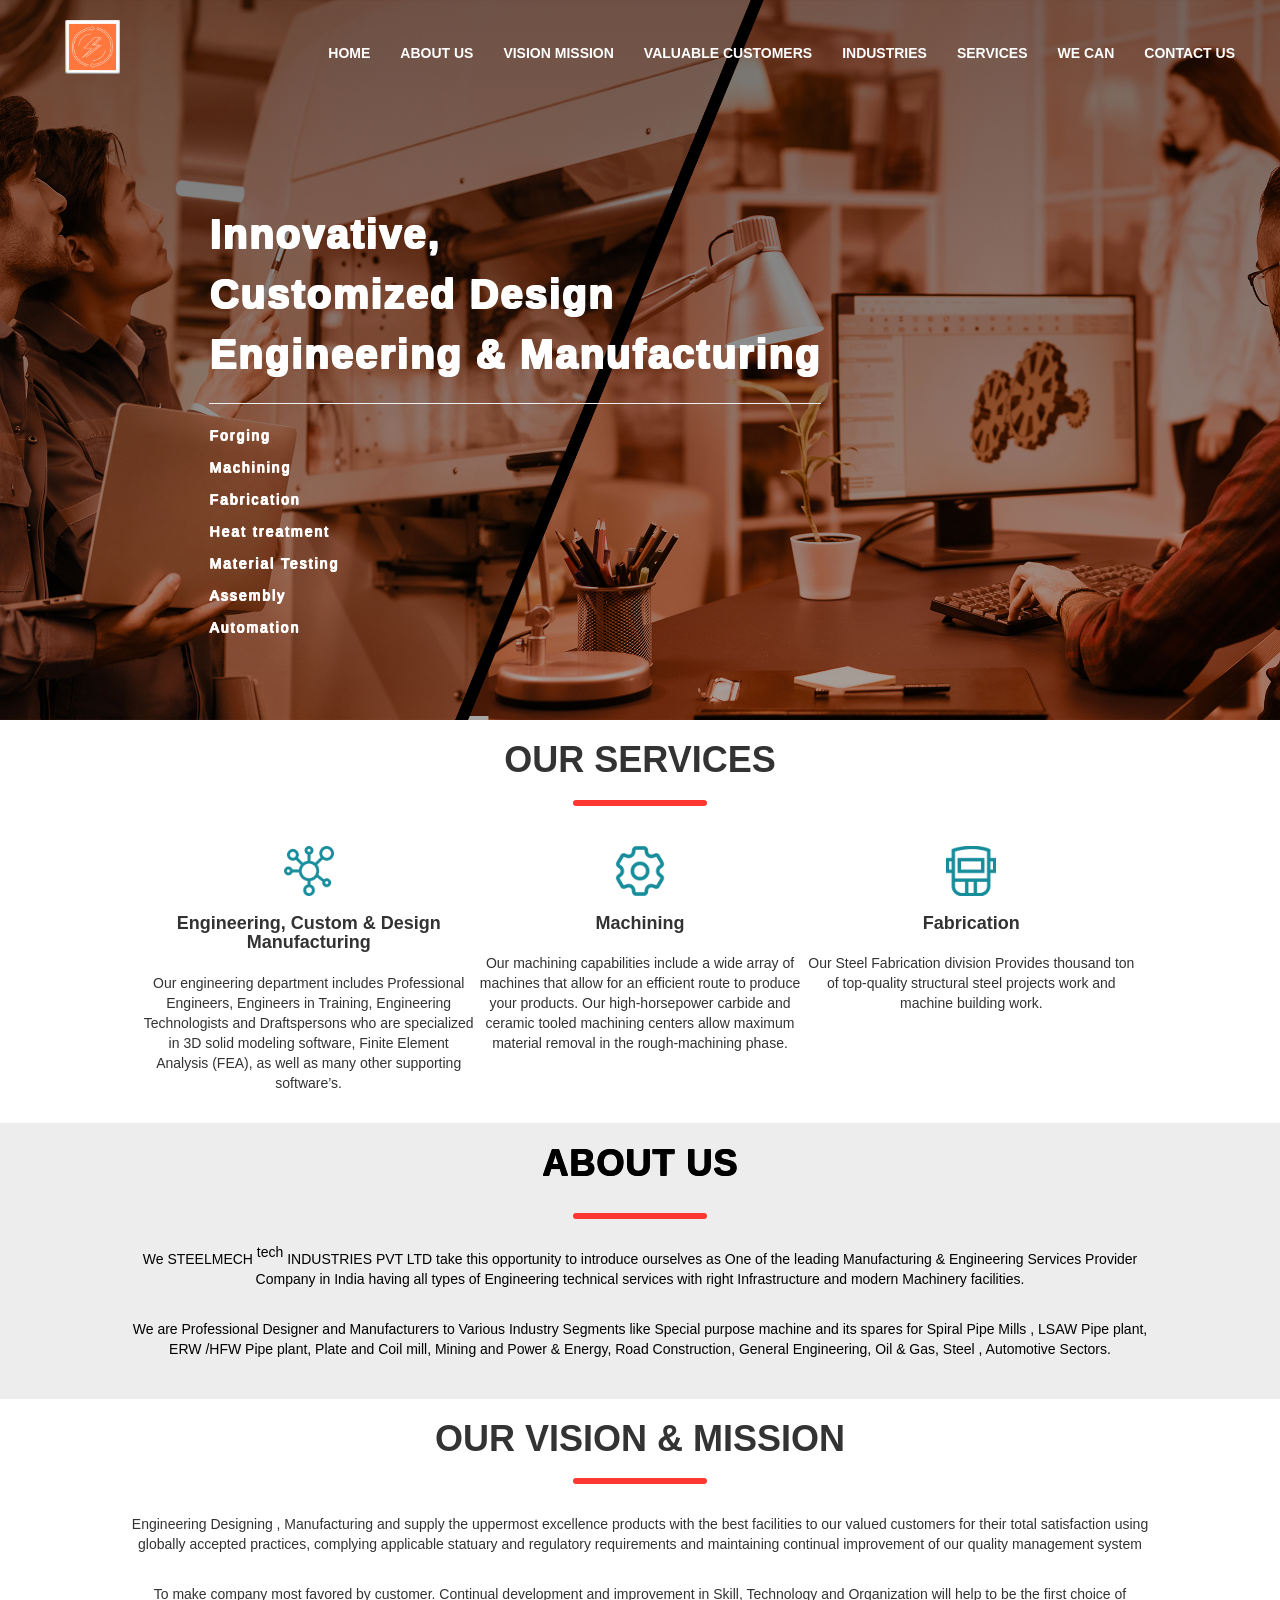
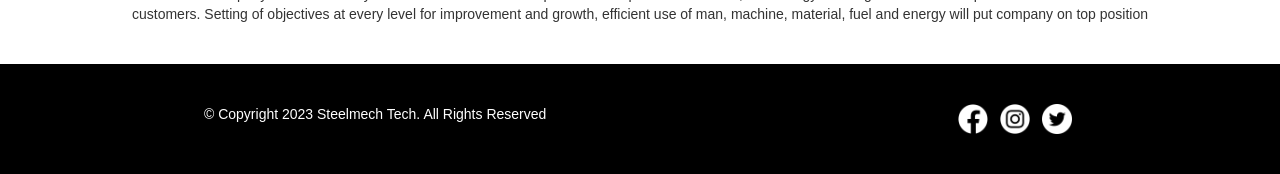
<file: index.html>
<!DOCTYPE html>
<html lang="en">

<head>
	<meta charset="UTF-8">
	<meta name="viewport" content="width=device-width, initial-scale=1.0">
	<title>Steelmech Tech</title>
    <meta content="Steelmech Tech: Manufacturing Engineering Companies" name="description">
    <meta content="" name="keywords">
    <meta name="viewport" content="width=device-width, initial-scale=1">
	<link rel="apple-touch-icon" sizes="180x180" href="images/apple-touch-icon.png">
	<link rel="icon" type="image/png" sizes="32x32" href="images/favicon-32x32.png">
	<link rel="icon" type="image/png" sizes="16x16" href="images/favicon-16x16.png">
	<link rel="stylesheet" href="style.css">
	<style>
		@import url('https://fonts.googleapis.com/css2?family=Poppins:ital,wght@0,400;1,900&display=swap');
	</style>
	<link rel="stylesheet" href="css/font-awesome.min.css">
	<link rel="stylesheet" href="css/bootstrap.min.css">
	<script src="js/jquery.min.js"></script>
	<script src="js/bootstrap.min.js"></script>
</head>

<body>
	<nav class="navbar navbar-inverse navbar-bg">
		<div class="container-fluid">
			<div class="navbar-header">
				<button type="button" class="navbar-toggle" data-toggle="collapse" data-target="#myNavbar">
					<span class="icon-bar"></span>
					<span class="icon-bar"></span>
					<span class="icon-bar"></span>
				</button>
				<a class="navbar-brand" href="index.html"><img src="images/logo.png" class="img-logo"></a>
			</div>
			<div class="collapse navbar-collapse navbar-right" id="myNavbar">
				<ul class="nav navbar-nav">
					<li><a href="index.html" class="navbar-list-name">HOME</a></li>
					<li><a href="about-us.html" class="navbar-list-name">ABOUT US</a></li>
					<li><a href="vision-mision.html" class="navbar-list-name">VISION MISSION</a></li>
					<li><a href="valuable-customer.html" class="navbar-list-name">VALUABLE CUSTOMERS</a></li>
					<li><a href="industries.html" class="navbar-list-name">INDUSTRIES</a></li>
					<li><a href="services.html" class="navbar-list-name">SERVICES</a></li>
					<li><a href="wecan.html" class="navbar-list-name">WE CAN</a></li>
					<li><a href="contact.html" class="navbar-list-name">CONTACT US</a></li>
				</ul>
			</div>
		</div>
	</nav>
	<!-- Navbar End -->

	<!-- Banner Start -->
	<div class="home-banner">
		<div class="text-box">
			<div class="animate-text">
				<h6 class="name">Innovative, <br>Customized Design<br> Engineering & Manufacturing</h6>
				<hr style="width: 100%;" />
				<div>
					<h6 class="sub-txt">Forging</h6>
					<h6 class="sub-txt">Machining</h6>
					<h6 class="sub-txt">Fabrication</h6>
					<h6 class="sub-txt">Heat treatment</h6>
					<h6 class="sub-txt">Material Testing</h6>
					<h6 class="sub-txt">Assembly</h6>
					<h6 class="sub-txt">Automation</h6>
				</div>
			</div>
		</div>
	</div>
	<!-- Banner End -->

	<h1>OUR SERVICES</h1>
	<hr class="heding-line">
	<div class="container">
		<div class="our-services">
			<img src="images/icon1.png" class="icon-image">
			<br>
			<h4>Engineering, Custom & Design Manufacturing</h4><br>
			<p>Our engineering department includes Professional Engineers, Engineers in Training, Engineering Technologists and Draftspersons who are specialized in 3D solid modeling software, Finite Element Analysis (FEA), as well as many other supporting software’s.</p>
			<!-- <button class="read-button" type="button"><a href="services.html">Read more</a></button> -->
		</div>
		<div class="our-services">
			<img src="images/icon2.png" class="icon-image">
			<br>
			<h4>Machining</h4><br>
			<p>Our machining capabilities include a wide array of machines that allow for an efficient route to produce your products. Our high-horsepower carbide and ceramic tooled machining centers allow maximum material removal in the rough-machining phase.</p>
			<!-- <button class="read-button" type="button"><a href="services.html">Read more</a></button> -->
		</div>
		<div class="our-services">
			<img src="images/icon3.png" class="icon-image">
			<br>
			<h4>Fabrication</h4><br>
			<p>Our Steel Fabrication division Provides thousand ton of top-quality structural steel projects work and machine building work.</p>
			<!-- <button class="read-button" type="button"><a href="services.html">Read more</a></button> -->
		</div>
	</div>
	<div class="who-we-are">
		<!-- main-heding -->
		<h1 style="text-shadow: 0px 1px, 1px 0px, 1px 1px; letter-spacing: 1px">ABOUT US</h1>
		<hr class="heding-line">
		<p class="our-client-text">We STEELMECH <sup>tech</sup> INDUSTRIES PVT LTD take this opportunity to introduce ourselves as One of the leading Manufacturing & Engineering Services Provider Company in India having all types of Engineering technical services with right Infrastructure and modern Machinery facilities.</p>
		<p class="our-client-text">We are Professional Designer and Manufacturers to Various Industry Segments like Special purpose machine and its spares for Spiral Pipe Mills , LSAW Pipe plant, ERW /HFW Pipe plant, Plate and Coil mill, Mining and Power & Energy, Road Construction, General Engineering, Oil & Gas, Steel , Automotive Sectors.</p>
		<!-- <button class="read-button" type="button"><a href="about-us.html">Read more</a></button> -->
	</div>
	<h1>OUR VISION & MISSION</h1>
	<hr class="heding-line">
	<p class="our-client-text">Engineering Designing , Manufacturing and supply the uppermost excellence products with the best facilities to our valued customers for their total satisfaction using globally accepted practices, complying applicable statuary and regulatory requirements and maintaining continual improvement of our quality management system
	</p>
	<p class="our-client-text">To make company most favored by customer. Continual development and improvement in Skill, Technology and Organization will help to be the first choice of customers. Setting of objectives at every level for improvement and growth, efficient use of man, machine, material, fuel and energy will put company on top position
	</p>
	<div class="view-all-button">
		<!-- <button class="read-button" type="button"> <a href="services.html">VIEW ALL</a></button> -->
	</div>
	<!-- <div class="privacy-cookies">Privacy Policy</div> -->
	<!-- ....footer start...... -->
	<div class="footer" style="margin-top: 20px;">
		<br><br>
		<div class="part1">
			<div class="part2">
				© Copyright 2023 Steelmech Tech. All Rights Reserved
			</div>
			<div class="social-icon">
				<a href="#"><img src="images/facebook.png" alt=""></a>
				<a href="#"><img src="images/instagram.png" alt=""></a>
				<a href="#"><img src="images/twitter.png" alt=""></a>
			</div>
		</div>
		<br><br>
	</div>
	<!-- ....footer End...... -->
</body>

</html>
</file>
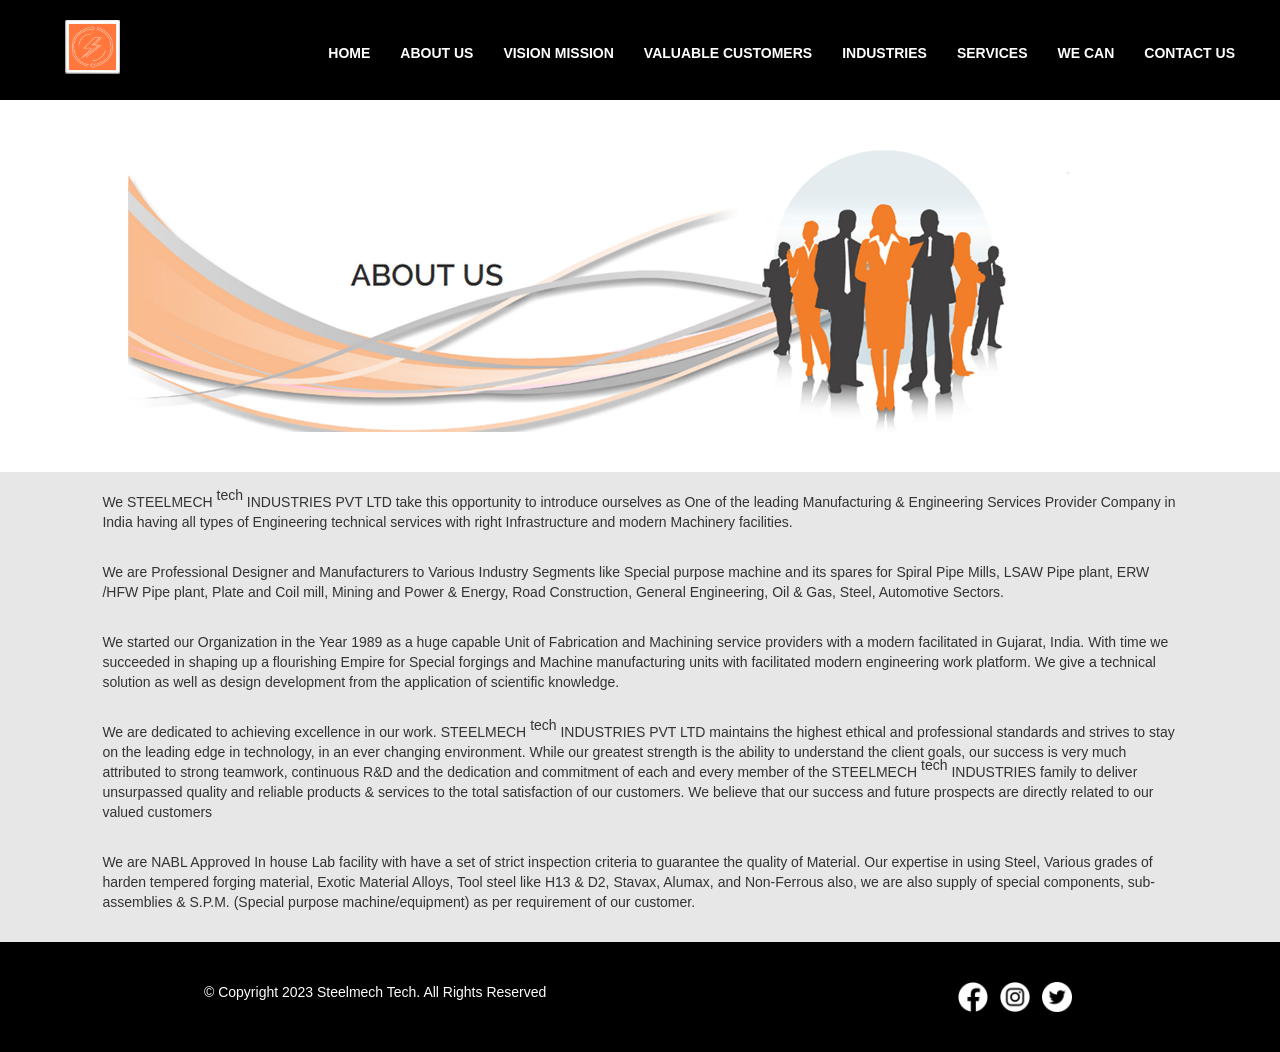
<file: about-us.html>
<!DOCTYPE html>
<html lang="en">

<head>
    <meta charset="UTF-8">
    <meta name="viewport" content="width=device-width, initial-scale=1.0">
    <title>Steelmech Tech</title>
    <meta content="Steelmech Tech: Manufacturing Engineering Companies" name="description">
    <meta content="" name="keywords">
    <link rel="apple-touch-icon" sizes="180x180" href="images/apple-touch-icon.png">
	<link rel="icon" type="image/png" sizes="32x32" href="images/favicon-32x32.png">
	<link rel="icon" type="image/png" sizes="16x16" href="images/favicon-16x16.png">

    <link rel="stylesheet" href="style.css">
    <style>
        @import url('https://fonts.googleapis.com/css2?family=Poppins:ital,wght@0,400;1,900&display=swap');
    </style>
    <link rel="stylesheet" href="css/font-awesome.min.css">
    <link rel="stylesheet" href="css/bootstrap.min.css">
    <script src="js/jquery.min.js"></script>
    <script src="js/bootstrap.min.js"></script>
</head>

<body>
    <!-- Navigation Bar Start -->
    <nav class="navbar navbar-inverse">
		<div class="container-fluid">
			<div class="navbar-header">
				<button type="button" class="navbar-toggle" data-toggle="collapse" data-target="#myNavbar">
					<span class="icon-bar"></span>
					<span class="icon-bar"></span>
					<span class="icon-bar"></span>
				</button>
				<a class="navbar-brand" href="index.html"><img src="images/logo.png" class="img-logo"></a>
			</div>
			<div class="collapse navbar-collapse navbar-right" id="myNavbar">
				<ul class="nav navbar-nav">
                    <li><a href="index.html" class="navbar-list-name">HOME</a></li>
                    <li><a href="about-us.html" class="navbar-list-name">ABOUT US</a></li>
                    <li><a href="vision-mision.html" class="navbar-list-name">VISION MISSION</a></li>
                    <li><a href="valuable-customer.html" class="navbar-list-name">VALUABLE CUSTOMERS</a></li>
                    <li><a href="industries.html" class="navbar-list-name">INDUSTRIES</a></li>
                    <li><a href="services.html" class="navbar-list-name">SERVICES</a></li>
                    <li><a href="wecan.html" class="navbar-list-name">WE CAN</a></li>
                    <li><a href="contact.html" class="navbar-list-name">CONTACT US</a></li>
                </ul>
			</div>
		</div>
	</nav>

    <!-- Navigation Bar End -->
    <img src="images/about-us.jpg" alt="Banner Image" class="image">
    <div class="banner">
        <div class="text">
            <p>We STEELMECH <sup>tech</sup> INDUSTRIES PVT LTD take this opportunity to introduce ourselves as One of the leading Manufacturing & Engineering Services Provider Company in India having all types of Engineering technical services with right Infrastructure and modern Machinery facilities.</p><br>
            <p>We are Professional Designer and Manufacturers to Various Industry Segments like Special purpose machine and its spares for Spiral Pipe Mills, LSAW Pipe plant, ERW /HFW Pipe plant, Plate and Coil mill, Mining and Power & Energy, Road Construction, General Engineering, Oil & Gas, Steel, Automotive Sectors.</p><br>
            <p>We started our Organization in the Year 1989 as a huge capable Unit of Fabrication and Machining service providers with a modern facilitated in Gujarat, India. With time we succeeded in shaping up a flourishing Empire for Special forgings and Machine manufacturing units with facilitated modern engineering work platform. We give a technical solution as well as design development from the application of scientific knowledge.</p><br>
            <p>We are dedicated to achieving excellence in our work. STEELMECH <sup>tech</sup>  INDUSTRIES PVT LTD maintains the highest ethical and professional standards and strives to stay on the leading edge in technology, in an ever changing environment. While our greatest strength is the ability to understand the client goals, our success is very much attributed to strong teamwork, continuous R&D and the dedication and commitment of each and every member of the STEELMECH <sup>tech</sup> INDUSTRIES family to deliver unsurpassed quality and reliable products & services to the total satisfaction of our customers. We believe that our success and future prospects are directly related to our valued customers</p><br>
            <p>We are NABL Approved In house Lab facility with have a set of strict inspection criteria to guarantee the quality of Material. Our expertise in using Steel, Various grades of harden tempered forging material, Exotic Material Alloys, Tool steel like H13 & D2, Stavax, Alumax, and Non-Ferrous also, we are also supply of special components, sub-assemblies & S.P.M. (Special purpose machine/equipment) as per requirement of our customer.</p>
        </div>
    </div>
    <!-- <div class="privacy-cookies">Privacy Policy</div> -->
    	<!-- ....footer start...... -->
	<div class="footer">
        <br><br>
        <div class="part1">
            <div class="part2">
                © Copyright 2023 Steelmech Tech. All Rights Reserved
            </div>
            <div class="social-icon">
                <a href="#"><img src="images/facebook.png" alt=""></a>
                <a href="#"><img src="images/instagram.png" alt=""></a>
                <a href="#"><img src="images/twitter.png" alt=""></a>
            </div>
        </div>
        <br><br>
        <!-- <div class="part2">
            © Copyright 2023 VectorSmart. All Rights Reserved
        </div>
        <br><br> -->
    </div>
	<!-- ....footer End...... -->



</body>

</html>
</file>
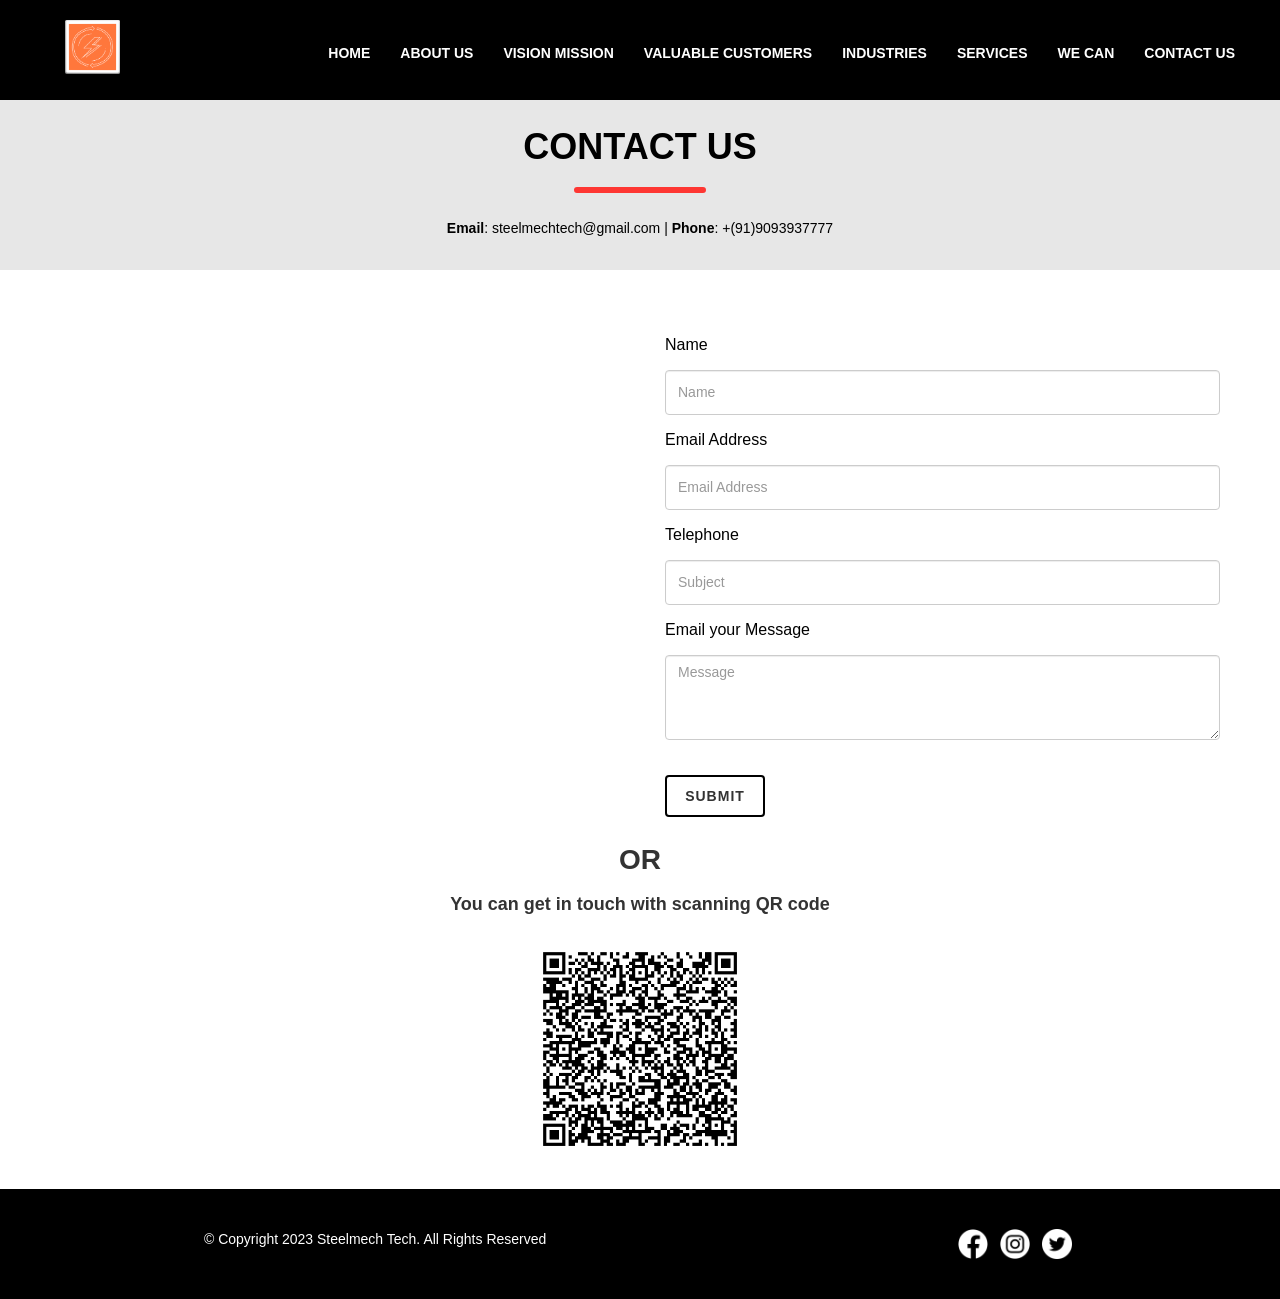
<file: contact.html>
<!DOCTYPE html>
<html lang="en">

<head>
    <meta charset="UTF-8">
    <meta name="viewport" content="width=device-width, initial-scale=1.0">
    <title>Steelmech Tech</title>
    <meta content="Steelmech Tech: Manufacturing Engineering Companies" name="description">
    <meta content="" name="keywords">
    <link rel="apple-touch-icon" sizes="180x180" href="images/apple-touch-icon.png">
	<link rel="icon" type="image/png" sizes="32x32" href="images/favicon-32x32.png">
	<link rel="icon" type="image/png" sizes="16x16" href="images/favicon-16x16.png">

    <link rel="stylesheet" href="style.css">
    <style>
		@import url('https://fonts.googleapis.com/css2?family=Poppins:ital,wght@0,400;1,900&display=swap');
	</style>
	<link rel="stylesheet" href="css/font-awesome.min.css">
	<link rel="stylesheet" href="css/bootstrap.min.css">
	<script src="js/jquery.min.js"></script>
	<script src="js/bootstrap.min.js"></script>
</head>

<body>

	<nav class="navbar navbar-inverse">
		<div class="container-fluid">
			<div class="navbar-header">
				<button type="button" class="navbar-toggle" data-toggle="collapse" data-target="#myNavbar">
					<span class="icon-bar"></span>
					<span class="icon-bar"></span>
					<span class="icon-bar"></span>
				</button>
				<a class="navbar-brand" href="index.html"><img src="images/logo.png" class="img-logo"></a>
			</div>
			<div class="collapse navbar-collapse navbar-right" id="myNavbar">
				<ul class="nav navbar-nav">
					<li><a href="index.html" class="navbar-list-name">HOME</a></li>
					<li><a href="about-us.html" class="navbar-list-name">ABOUT US</a></li>
					<li><a href="vision-mision.html" class="navbar-list-name">VISION MISSION</a></li>
					<li><a href="valuable-customer.html" class="navbar-list-name">VALUABLE CUSTOMERS</a></li>
					<li><a href="industries.html" class="navbar-list-name">INDUSTRIES</a></li>
					<li><a href="services.html" class="navbar-list-name">SERVICES</a></li>
					<li><a href="wecan.html" class="navbar-list-name">WE CAN</a></li>
					<li><a href="contact.html" class="navbar-list-name">CONTACT US</a></li>
				</ul>
			</div>
		</div>
	</nav>
	<!-- navbar end -->

	<div class="who-we-are2">
        <h1>CONTACT US</h1>
        <hr class="line">
        <!-- <hr class="heding-line"> -->
        <p style="margin: 25px;"><b>Email</b>: steelmechtech@gmail.com | <b>Phone</b>: +(91)9093937777</p>
    </div>
	<div class="">
		<div class="row" style="padding: 50px 50px 15px 50px;">
			<div class="col-lg-12">
				<div id="googlemap" style="width:100%;">
					<div style="width: 100%">
						<iframe width="100%" height="500" frameborder="0" scrolling="no"
							marginheight="0" marginwidth="0"
							src="https://maps.google.com/maps?width=100%25&amp;height=600&amp;hl=en&amp;q=22.5472228,72.914455&amp;t=&amp;z=14&amp;ie=UTF8&amp;iwloc=B&amp;output=embed">
						</iframe>
					</div>
				</div>
			</div>
			<br />
			<div class="col-lg-12">
				<form class="my-form">
					<div class="form-group">
						<label for="form-name" class="lbl-rm-hover">Name</label>
						<input type="email" class="form-control" id="form-name" placeholder="Name">
					</div>
					<div class="form-group">
						<label for="form-email" class="lbl-rm-hover">Email Address</label>
						<input type="email" class="form-control" id="form-email" placeholder="Email Address">
					</div>
					<div class="form-group">
						<label for="form-subject" class="lbl-rm-hover">Telephone</label>
						<input type="text" class="form-control" id="form-subject" placeholder="Subject">
					</div>
					<div class="form-group">
						<label for="form-message" class="lbl-rm-hover">Email your Message</label>
						<textarea class="form-control" id="form-message" placeholder="Message"></textarea>
					</div>
					<button class="btn btn-default" type="submit">SUBMIT</button>
				</form>
			</div>
		</div>
	</div>
	<div class="row">
		<span style="text-align: center; font-size: 28px; font-weight: 900;margin: auto;">OR</span>
	</div>
	<div class="row">
		<span style="text-align: center; font-size: 18px; font-weight: 900;margin: auto; padding: 12px;">You can get in touch with scanning QR code</span>
	</div>
	<div class="row">
		<img src="images/qrcode.png" class="qr-image">
	</div>

	<br><br>
	<!-- <hr>
	<div class="privacy-cookies">Privacy Policy</div> -->
	<!-- ....footer start...... -->
	<div class="footer">
		<br><br>
		<div class="part1">
			<div class="part2">
				© Copyright 2023 Steelmech Tech. All Rights Reserved
			</div>
			<div class="social-icon">
				<a href="#"><img src="images/facebook.png" alt=""></a>
				<a href="#"><img src="images/instagram.png" alt=""></a>
				<a href="#"><img src="images/twitter.png" alt=""></a>
			</div>
		</div>
		<br><br>
		<!-- <div class="part2">
			© Copyright 2023 VectorSmart. All Rights Reserved
		</div>
		<br><br> -->
	</div>
	<!-- ....footer End...... -->

</body>

</html>
</file>
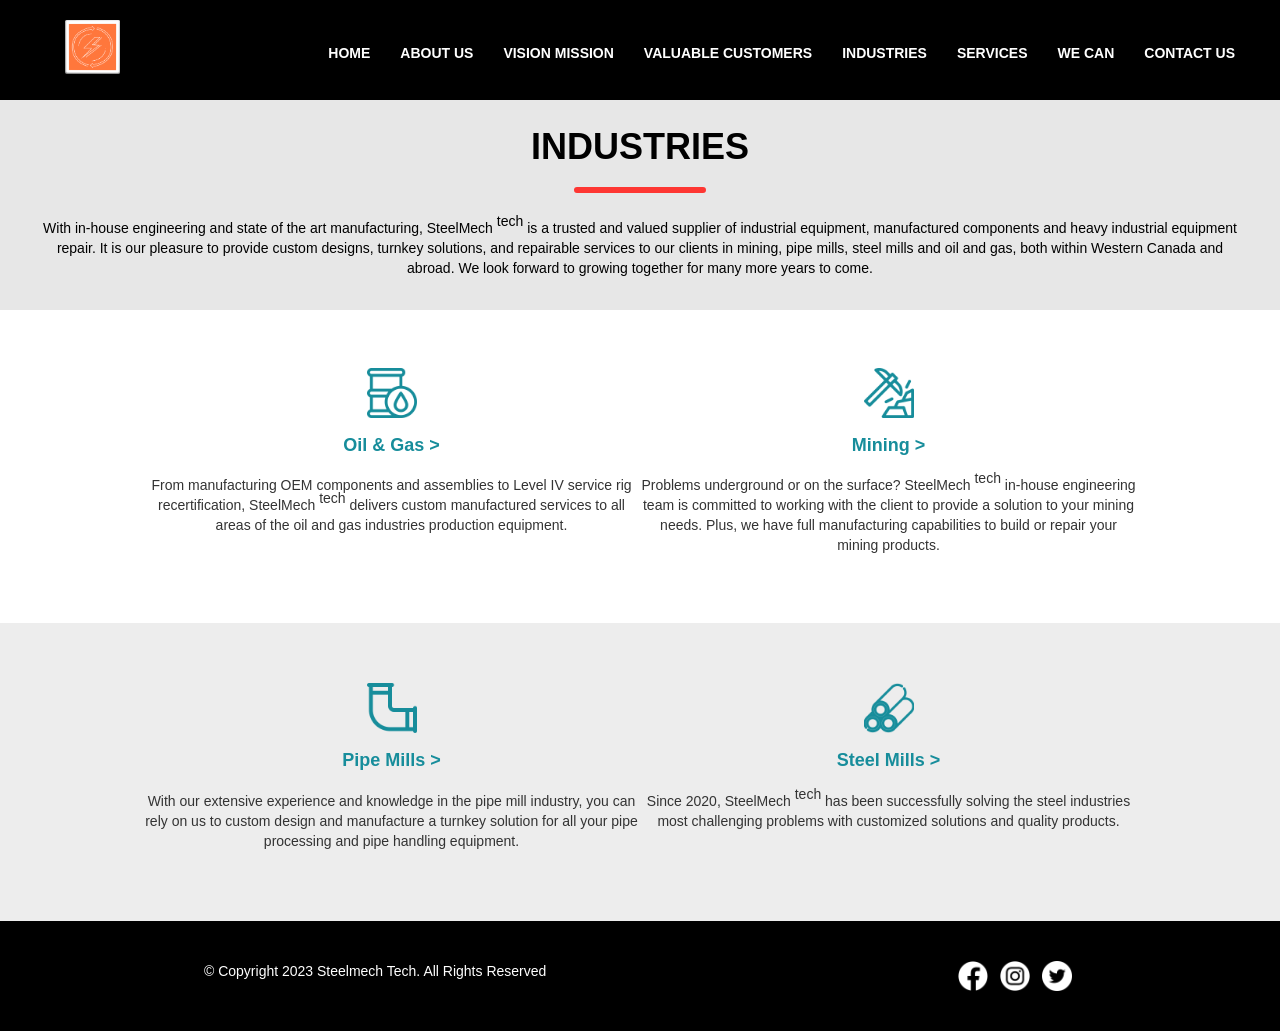
<file: industries.html>
<!DOCTYPE html>
<html lang="en">

<head>
    <meta charset="UTF-8">
    <meta name="viewport" content="width=device-width, initial-scale=1.0">
    <title>Steelmech Tech</title>
    <meta content="Steelmech Tech: Manufacturing Engineering Companies" name="description">
    <meta content="" name="keywords">
    <link rel="apple-touch-icon" sizes="180x180" href="images/apple-touch-icon.png">
	<link rel="icon" type="image/png" sizes="32x32" href="images/favicon-32x32.png">
	<link rel="icon" type="image/png" sizes="16x16" href="images/favicon-16x16.png">

    <link rel="stylesheet" href="style.css">
    <style>
        @import url('https://fonts.googleapis.com/css2?family=Poppins:ital,wght@0,400;1,900&display=swap');
    </style>
    <link rel="stylesheet" href="css/font-awesome.min.css">
    <link rel="stylesheet" href="css/bootstrap.min.css">
    <script src="js/jquery.min.js"></script>
    <script src="js/bootstrap.min.js"></script>
</head>

<body>
    <!-- Navigation Bar Start -->
    <nav class="navbar navbar-inverse">
        <div class="container-fluid">
            <div class="navbar-header">
                <button type="button" class="navbar-toggle" data-toggle="collapse" data-target="#myNavbar">
                    <span class="icon-bar"></span>
                    <span class="icon-bar"></span>
                    <span class="icon-bar"></span>
                </button>
                <a class="navbar-brand" href="index.html"><img src="images/logo.png" class="img-logo"></a>
            </div>
            <div class="collapse navbar-collapse navbar-right" id="myNavbar">
                <ul class="nav navbar-nav">
                    <li><a href="index.html" class="navbar-list-name">HOME</a></li>
                    <li><a href="about-us.html" class="navbar-list-name">ABOUT US</a></li>
                    <li><a href="vision-mision.html" class="navbar-list-name">VISION MISSION</a></li>
                    <li><a href="valuable-customer.html" class="navbar-list-name">VALUABLE CUSTOMERS</a></li>
                    <li><a href="industries.html" class="navbar-list-name">INDUSTRIES</a></li>
                    <li><a href="services.html" class="navbar-list-name">SERVICES</a></li>
                    <li><a href="wecan.html" class="navbar-list-name">WE CAN</a></li>
                    <li><a href="contact.html" class="navbar-list-name">CONTACT US</a></li>
                </ul>
            </div>
        </div>
    </nav>

    <!-- Navigation Bar End -->
    <div class="who-we-are2">
        <h1>INDUSTRIES</h1>
        <hr class="line">
        <!-- <hr class="heding-line"> -->
        <p style="margin: 25px;">With in-house engineering and state of the art manufacturing, SteelMech <sup>tech</sup> is a trusted and valued supplier of industrial equipment, manufactured components and heavy industrial equipment repair. It is our pleasure to provide custom designs, turnkey solutions, and repairable services to our clients in mining, pipe mills, steel mills and oil and gas, both within Western Canada and abroad. We look forward to growing together for many more years to come.</p>
    </div>

    <div class="container container2">
        <div class="our-services industries add">
            <img src="images/icon11.png" class="icon-image">
            <br>
            <h4><a href="oil-gas.html">Oil & Gas ></a> </h4><br>
            <p>From manufacturing OEM components and assemblies to Level IV service rig recertification, SteelMech <sup>tech</sup> delivers custom manufactured services to all areas of the oil and gas industries production equipment.</p>
        </div>
        <div class="our-services industries add">
            <img src="images/icon12.png" class="icon-image">
            <br>
            <h4><a href="mining.html">Mining ></a> </h4><br>
            <p>Problems underground or on the surface? SteelMech <sup>tech</sup> in-house engineering team is committed to working with the client to provide a solution to your mining needs. Plus, we have full manufacturing capabilities to build or repair your mining products.</p>
        </div>
    </div>
    <div class="our-service-p">
        <div class="container container3">
            <div class="our-services industries add">
                <img src="images/icon13.png" class="icon-image">
                <br>
                <h4><a href="pipemills.html">Pipe Mills ></a> </h4><br>
                <p>With our extensive experience and knowledge in the pipe mill industry, you can rely on us to custom design and manufacture a turnkey solution for all your pipe processing and pipe handling equipment.</p>
            </div>
            <div class="our-services industries add">
                <img src="images/icon14.png" class="icon-image">
                <br>
                <h4><a href="steelmills.html">Steel Mills ></a> </h4><br>
                <p>Since 2020, SteelMech <sup>tech</sup> has been successfully solving the steel industries most challenging problems with customized solutions and quality products.</p>
            </div>
        </div>
    </div>    
        
    <!-- <div class="privacy-cookies">Privacy Policy</div> -->
    	<!-- ....footer start...... -->
	<div class="footer">
        <br><br>
        <div class="part1">
            <div class="part2">
                © Copyright 2023 Steelmech Tech. All Rights Reserved
            </div>
            <div class="social-icon">
                <a href="#"><img src="images/facebook.png" alt=""></a>
                <a href="#"><img src="images/instagram.png" alt=""></a>
                <a href="#"><img src="images/twitter.png" alt=""></a>
            </div>
        </div>
        <br><br>
        <!-- <div class="part2">
            © Copyright 2023 VectorSmart. All Rights Reserved
        </div>
        <br><br> -->
    </div>
	<!-- ....footer End...... -->



</body>

</html>
</file>
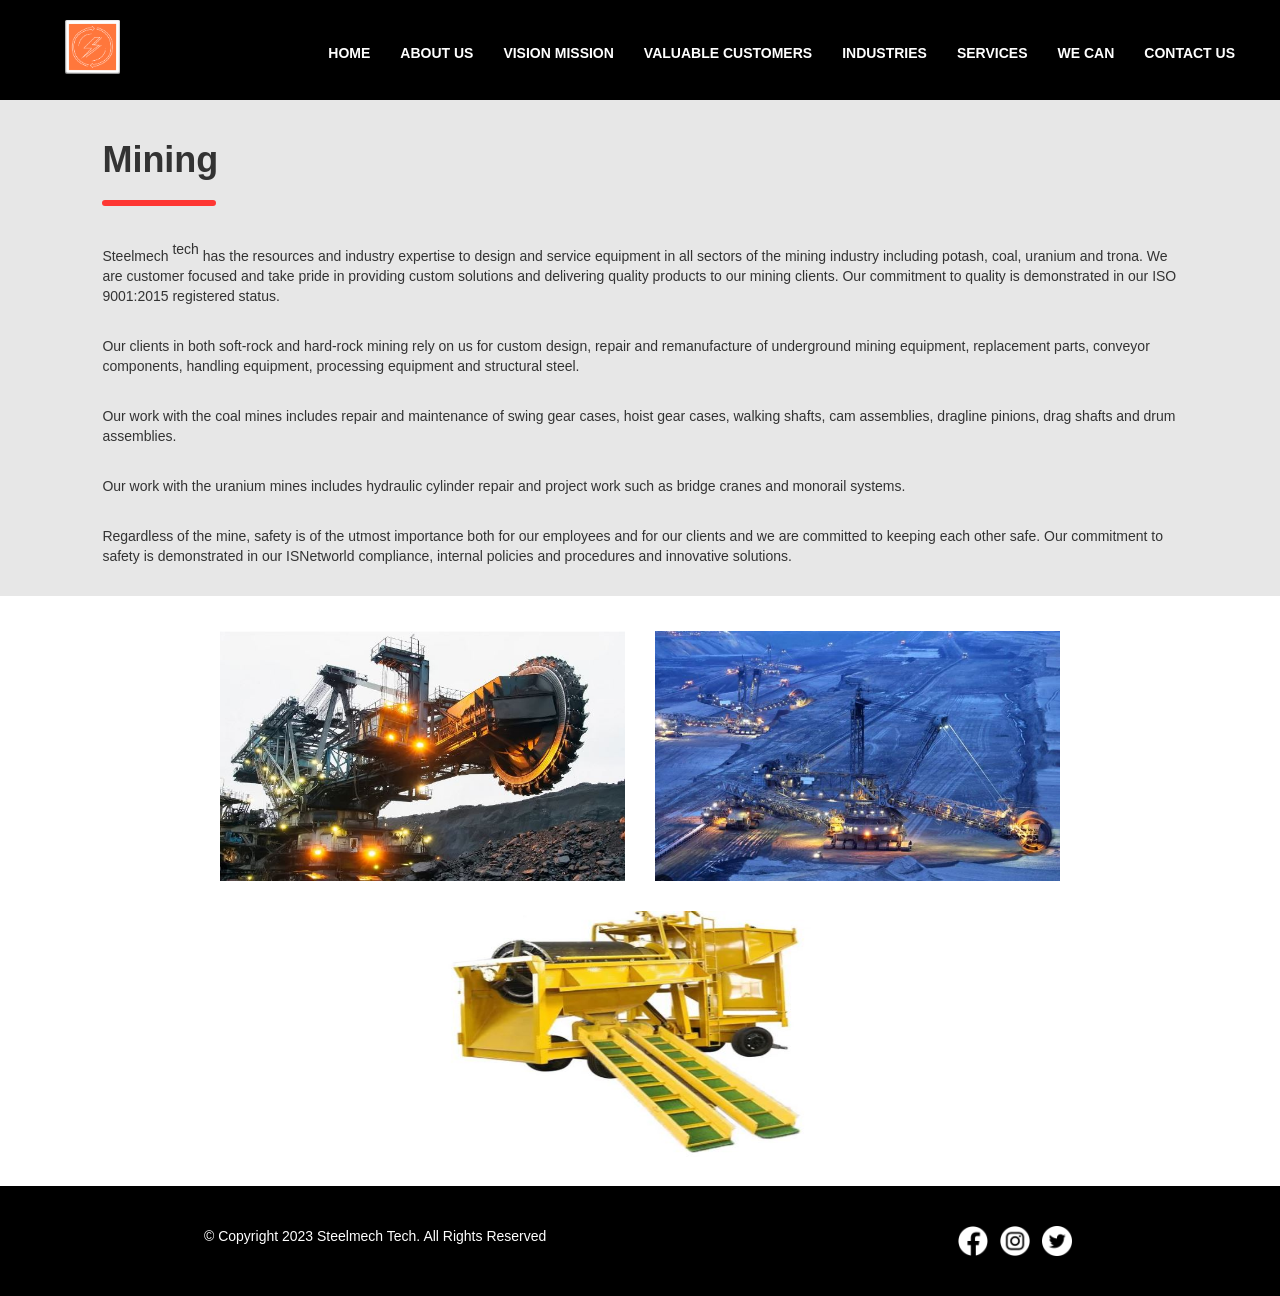
<file: mining.html>
<!DOCTYPE html>
<html lang="en">

<head>
    <meta charset="UTF-8">
    <meta name="viewport" content="width=device-width, initial-scale=1.0">
    <title>Steelmech Tech</title>
    <meta content="Steelmech Tech: Manufacturing Engineering Companies" name="description">
    <link rel="apple-touch-icon" sizes="180x180" href="images/apple-touch-icon.png">
	<link rel="icon" type="image/png" sizes="32x32" href="images/favicon-32x32.png">
	<link rel="icon" type="image/png" sizes="16x16" href="images/favicon-16x16.png">

    <link rel="stylesheet" href="style.css">
    <style>
        @import url('https://fonts.googleapis.com/css2?family=Poppins:ital,wght@0,400;1,900&display=swap');
    </style>
    <link rel="stylesheet" href="css/font-awesome.min.css">
    <link rel="stylesheet" href="css/bootstrap.min.css">
    <script src="js/jquery.min.js"></script>
    <script src="js/bootstrap.min.js"></script>
</head>

<body>
    <!-- Navigation Bar Start -->
    <nav class="navbar navbar-inverse">
		<div class="container-fluid">
			<div class="navbar-header">
				<button type="button" class="navbar-toggle" data-toggle="collapse" data-target="#myNavbar">
					<span class="icon-bar"></span>
					<span class="icon-bar"></span>
					<span class="icon-bar"></span>
				</button>
				<a class="navbar-brand" href="index.html"><img src="images/logo.png" width="200px"></a>
			</div>
			<div class="collapse navbar-collapse navbar-right" id="myNavbar">
				<ul class="nav navbar-nav">
                    <li><a href="index.html" class="navbar-list-name">HOME</a></li>
                    <li><a href="about-us.html" class="navbar-list-name">ABOUT US</a></li>
                    <li><a href="vision-mision.html" class="navbar-list-name">VISION MISSION</a></li>
                    <li><a href="valuable-customer.html" class="navbar-list-name">VALUABLE CUSTOMERS</a></li>
                    <li><a href="industries.html" class="navbar-list-name">INDUSTRIES</a></li>
                    <li><a href="services.html" class="navbar-list-name">SERVICES</a></li>
                    <li><a href="wecan.html" class="navbar-list-name">WE CAN</a></li>
                    <li><a href="contact.html" class="navbar-list-name">CONTACT US</a></li>
                </ul>
			</div>
		</div>
	</nav>

    <!-- Navigation Bar End -->

    <div class="banner">
        <div class="text">
            <h1 class="banner-heading">Mining</h1>
            <hr class="line"><br>
            <div style="margin-bottom: 20px;">
                <!-- <img src="images/pdf.png" style="width: 40px; height: 40px;">
                <a href="https://dynaindustrial.com/wp-content/uploads/2020/02/steel-mills-brochure.pdf" target="_blank" rel="noopener"><em><strong> Download Brochure</strong></em></a> -->
            </div>
            <p>Steelmech <sup>tech</sup> has the resources and industry expertise to design and service equipment in all sectors of the mining industry including potash, coal, uranium and trona. We are customer focused and take pride in providing custom solutions and delivering quality products to our mining clients. Our commitment to quality is demonstrated in our ISO 9001:2015 registered status.</p><br>
            <p>Our clients in both soft-rock and hard-rock mining rely on us for custom design, repair and remanufacture of underground mining equipment, replacement parts, conveyor components, handling equipment, processing equipment and structural steel.</p><br>
            <p>Our work with the coal mines includes repair and maintenance of swing gear cases, hoist gear cases, walking shafts, cam assemblies, dragline pinions, drag shafts and drum assemblies.</p><br>
            <p>Our work with the uranium mines includes hydraulic cylinder repair and project work such as bridge cranes and monorail systems.</p><br>
            <p>Regardless of the mine, safety is of the utmost importance both for our employees and for our clients and we are committed to keeping each other safe. Our commitment to safety is demonstrated in our ISNetworld compliance, internal policies and procedures and innovative solutions.</p>
        </div>
        
    </div>
    <div class="our-partners-main">
        <h1></h1>
        <!-- <hr class="heding-line"> -->
        <div class="our-partners">
            <div class="box"><img src="images/mining/mn-1.jpeg"></div>
            <div class="box"><img src="images/mining/mn-2.jpeg"></div>
            <div class="box"><img src="images/mining/mn-3.jpeg"></div>
        </div>
    </div>
    <!-- <div class="privacy-cookies">Privacy Policy</div> -->
    	<!-- ....footer start...... -->
	<div class="footer">
        <br><br>
        <div class="part1">
            <div class="part2">
                © Copyright 2023 Steelmech Tech. All Rights Reserved
            </div>
            <div class="social-icon">
                <a href="#"><img src="images/facebook.png" alt=""></a>
                <a href="#"><img src="images/instagram.png" alt=""></a>
                <a href="#"><img src="images/twitter.png" alt=""></a>
            </div>
        </div>
        <br><br>
        <!-- <div class="part2">
            © Copyright 2023 VectorSmart. All Rights Reserved
        </div>
        <br><br> -->
    </div>
	<!-- ....footer End...... -->



</body>

</html>
</file>
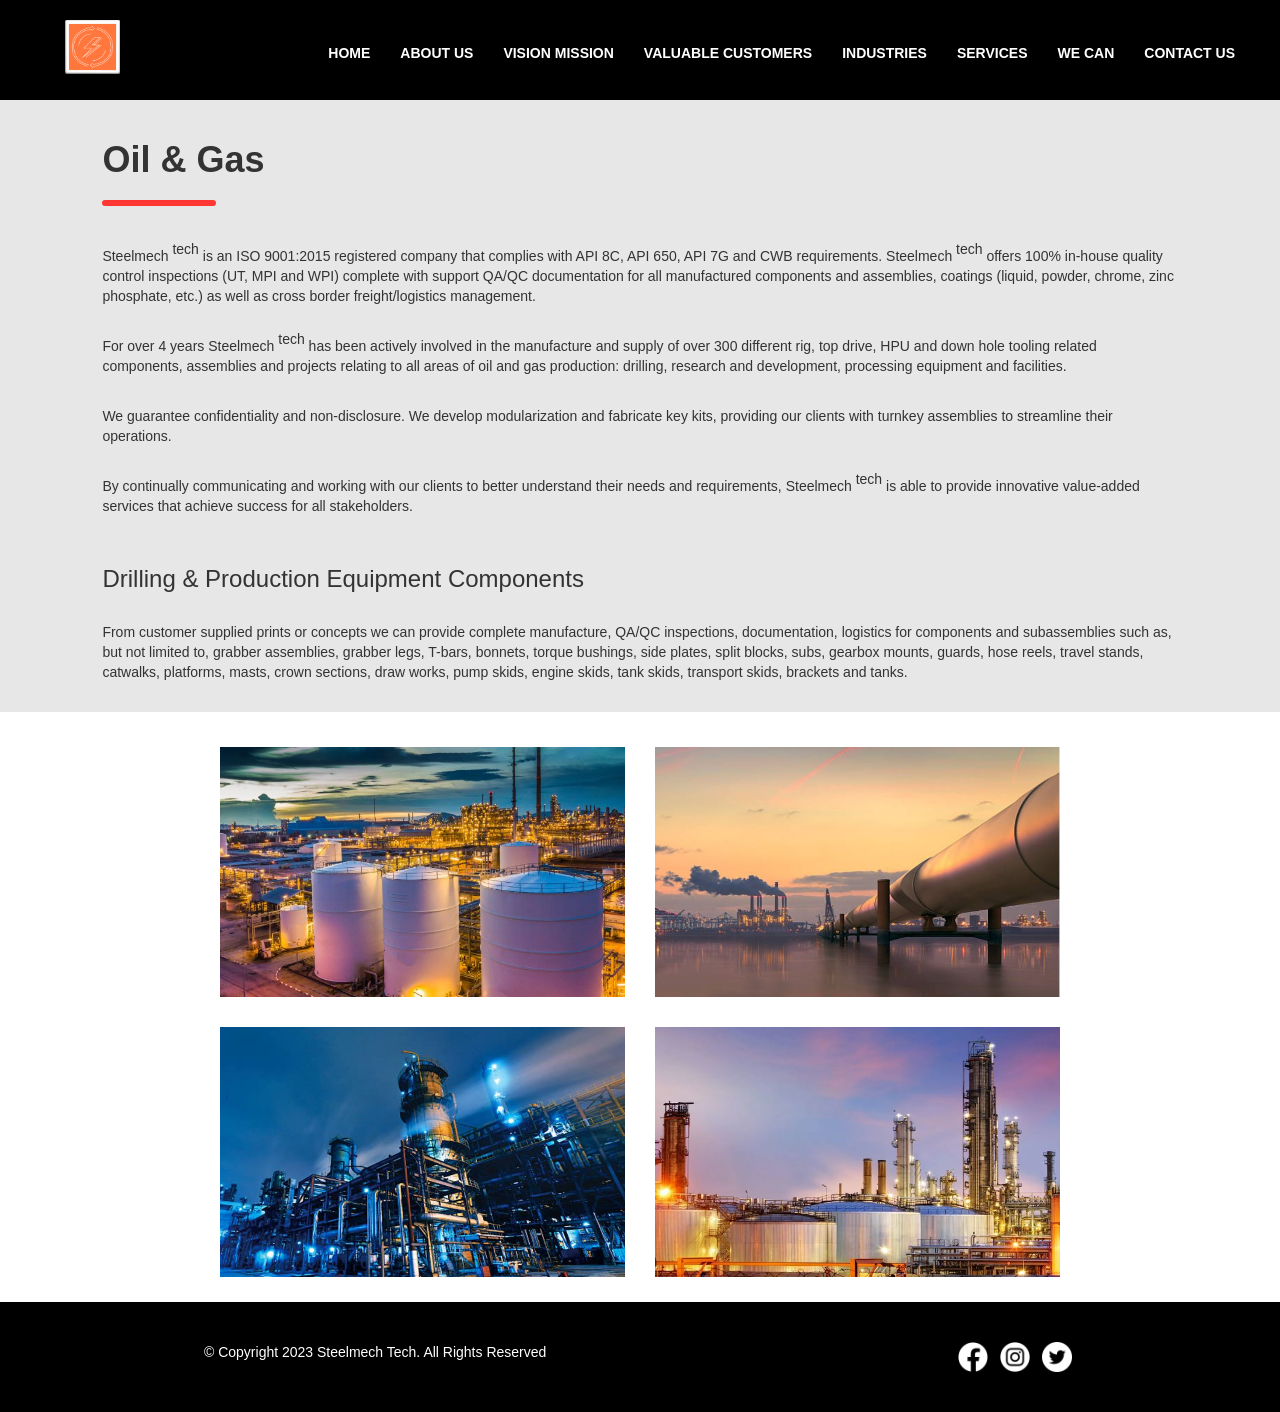
<file: oil-gas.html>
<!DOCTYPE html>
<html lang="en">

<head>
    <meta charset="UTF-8">
    <meta name="viewport" content="width=device-width, initial-scale=1.0">
    <title>Steelmech Tech</title>
    <meta content="Steelmech Tech: Manufacturing Engineering Companies" name="description">
    <link rel="apple-touch-icon" sizes="180x180" href="images/apple-touch-icon.png">
	<link rel="icon" type="image/png" sizes="32x32" href="images/favicon-32x32.png">
	<link rel="icon" type="image/png" sizes="16x16" href="images/favicon-16x16.png">

    <link rel="stylesheet" href="style.css">
    <style>
        @import url('https://fonts.googleapis.com/css2?family=Poppins:ital,wght@0,400;1,900&display=swap');
    </style>
    <link rel="stylesheet" href="css/font-awesome.min.css">
    <link rel="stylesheet" href="css/bootstrap.min.css">
    <script src="js/jquery.min.js"></script>
    <script src="js/bootstrap.min.js"></script>
</head>

<body>
    <!-- Navigation Bar Start -->
    <nav class="navbar navbar-inverse">
		<div class="container-fluid">
			<div class="navbar-header">
				<button type="button" class="navbar-toggle" data-toggle="collapse" data-target="#myNavbar">
					<span class="icon-bar"></span>
					<span class="icon-bar"></span>
					<span class="icon-bar"></span>
				</button>
				<a class="navbar-brand" href="index.html"><img src="images/logo.png" width="200px"></a>
			</div>
			<div class="collapse navbar-collapse navbar-right" id="myNavbar">
				<ul class="nav navbar-nav">
                    <li><a href="index.html" class="navbar-list-name">HOME</a></li>
                    <li><a href="about-us.html" class="navbar-list-name">ABOUT US</a></li>
                    <li><a href="vision-mision.html" class="navbar-list-name">VISION MISSION</a></li>
                    <li><a href="valuable-customer.html" class="navbar-list-name">VALUABLE CUSTOMERS</a></li>
                    <li><a href="industries.html" class="navbar-list-name">INDUSTRIES</a></li>
                    <li><a href="services.html" class="navbar-list-name">SERVICES</a></li>
                    <li><a href="wecan.html" class="navbar-list-name">WE CAN</a></li>
                    <li><a href="contact.html" class="navbar-list-name">CONTACT US</a></li>
                </ul>
			</div>
		</div>
	</nav>

    <!-- Navigation Bar End -->

    <div class="banner">
        <div class="text">
            <h1 class="banner-heading">Oil & Gas</h1>
            <hr class="line"><br>
            <div style="margin-bottom: 20px;">
                <!-- <img src="images/pdf.png" style="width: 40px; height: 40px;">
                <a href="https://dynaindustrial.com/wp-content/uploads/2020/02/steel-mills-brochure.pdf" target="_blank" rel="noopener"><em><strong> Download Brochure</strong></em></a> -->
            </div>
            <p>Steelmech <sup>tech</sup> is an ISO 9001:2015 registered company that complies with API 8C, API 650, API 7G and CWB requirements. Steelmech <sup>tech</sup> offers 100% in-house quality control inspections (UT, MPI and WPI) complete with support QA/QC documentation for all manufactured components and assemblies, coatings (liquid, powder, chrome, zinc phosphate, etc.) as well as cross border freight/logistics management.</p><br>
            <p>For over 4 years Steelmech <sup>tech</sup> has been actively involved in the manufacture and supply of over 300 different rig, top drive, HPU and down hole tooling related components, assemblies and projects relating to all areas of oil and gas production: drilling, research and development, processing equipment and facilities.</p><br>
            <p>We guarantee confidentiality and non-disclosure. We develop modularization and fabricate key kits, providing our clients with turnkey assemblies to streamline their operations.</p><br>
            <p>By continually communicating and working with our clients to better understand their needs and requirements, Steelmech <sup>tech</sup> is able to provide innovative value-added services that achieve success for all stakeholders.</p><br>
            <h3>Drilling & Production Equipment Components</h3><br>
            <p>From customer supplied prints or concepts we can provide complete manufacture, QA/QC inspections, documentation, logistics for components and subassemblies such as, but not limited to, grabber assemblies, grabber legs, T-bars, bonnets, torque bushings, side plates, split blocks, subs, gearbox mounts, guards, hose reels, travel stands, catwalks, platforms, masts, crown sections, draw works, pump skids, engine skids, tank skids, transport skids, brackets and tanks.</p>
        </div>
        
    </div>
    <div class="our-partners-main">
        <h1></h1>
        <!-- <hr class="heding-line"> -->
        <div class="our-partners">
            <div class="box"><img src="images/oil-gas/og-1.jpeg"></div>
            <div class="box"><img src="images/oil-gas/og-2.jpeg"></div>
            <div class="box"><img src="images/oil-gas/og-3.jpeg"></div>
            <div class="box"><img src="images/oil-gas/og-4.jpeg"></div>
        </div>
    </div>
    <!-- <div class="privacy-cookies">Privacy Policy</div> -->
    	<!-- ....footer start...... -->
	<div class="footer">
        <br><br>
        <div class="part1">
            <div class="part2">
                © Copyright 2023 Steelmech Tech. All Rights Reserved
            </div>
            <div class="social-icon">
                <a href="#"><img src="images/facebook.png" alt=""></a>
                <a href="#"><img src="images/instagram.png" alt=""></a>
                <a href="#"><img src="images/twitter.png" alt=""></a>
            </div>
        </div>
        <br><br>
        <!-- <div class="part2">
            © Copyright 2023 VectorSmart. All Rights Reserved
        </div>
        <br><br> -->
    </div>
	<!-- ....footer End...... -->



</body>

</html>
</file>
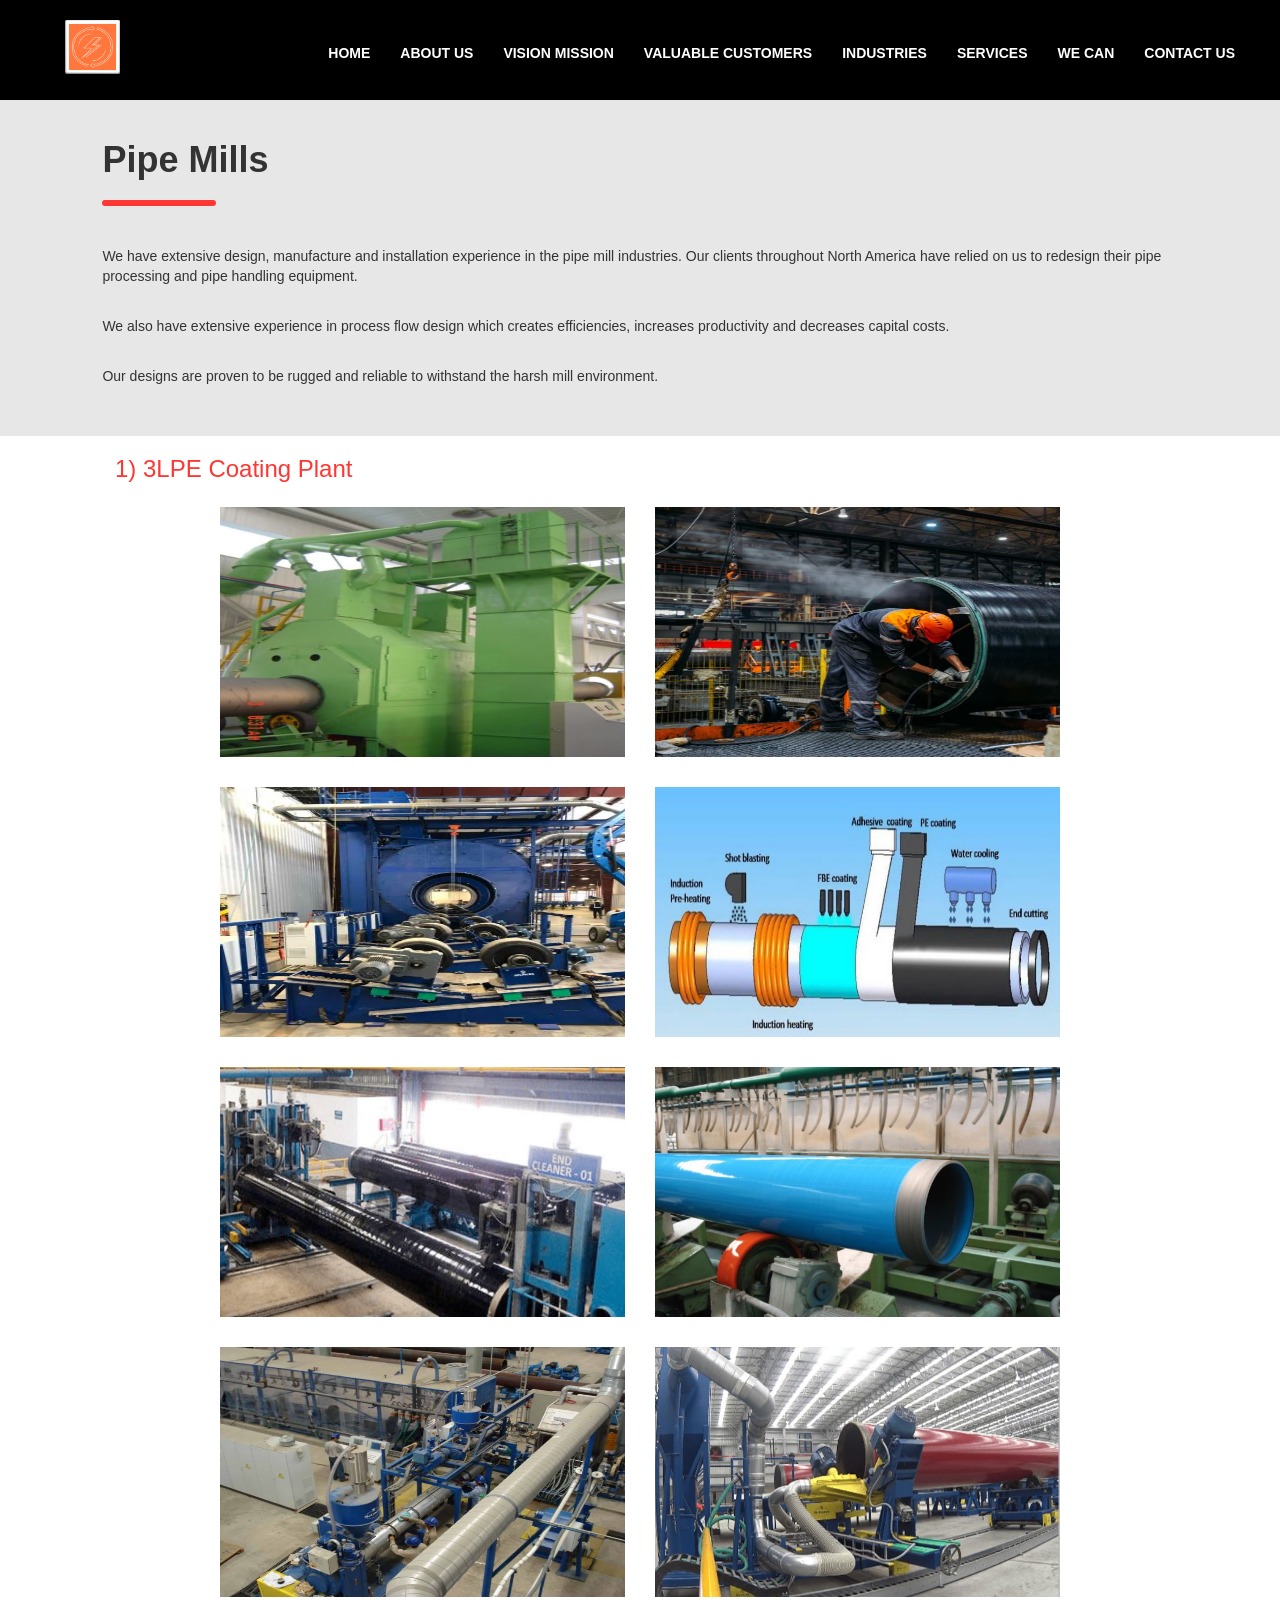
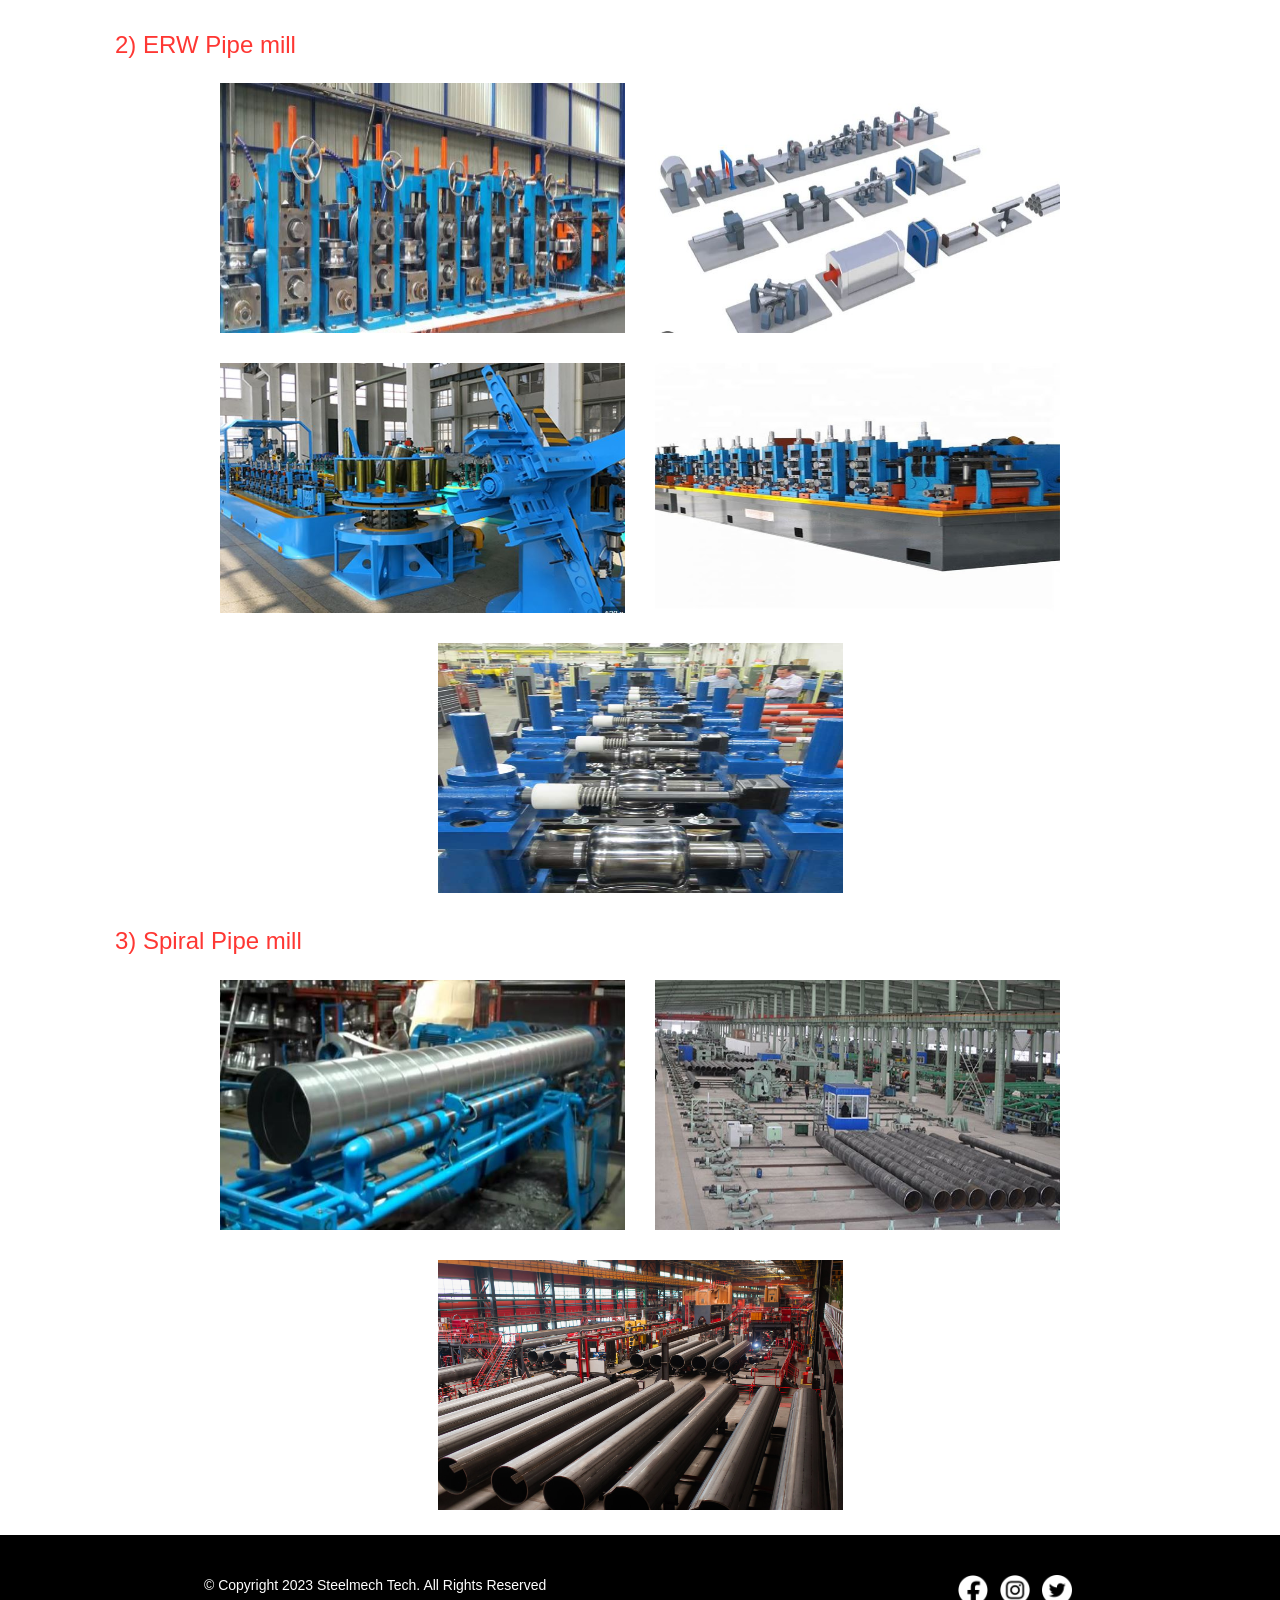
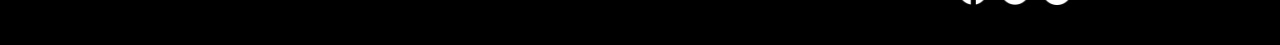
<file: pipemills.html>
<!DOCTYPE html>
<html lang="en">

<head>
    <meta charset="UTF-8">
    <meta name="viewport" content="width=device-width, initial-scale=1.0">
    <title>Steelmech Tech</title>
    <meta content="Steelmech Tech: Manufacturing Engineering Companies" name="description">
    <link rel="apple-touch-icon" sizes="180x180" href="images/apple-touch-icon.png">
	<link rel="icon" type="image/png" sizes="32x32" href="images/favicon-32x32.png">
	<link rel="icon" type="image/png" sizes="16x16" href="images/favicon-16x16.png">

    <link rel="stylesheet" href="style.css">
    <style>
        @import url('https://fonts.googleapis.com/css2?family=Poppins:ital,wght@0,400;1,900&display=swap');
    </style>
    <link rel="stylesheet" href="css/font-awesome.min.css">
    <link rel="stylesheet" href="css/bootstrap.min.css">
    <script src="js/jquery.min.js"></script>
    <script src="js/bootstrap.min.js"></script>
</head>

<body>
    <!-- Navigation Bar Start -->
    <nav class="navbar navbar-inverse">
		<div class="container-fluid">
			<div class="navbar-header">
				<button type="button" class="navbar-toggle" data-toggle="collapse" data-target="#myNavbar">
					<span class="icon-bar"></span>
					<span class="icon-bar"></span>
					<span class="icon-bar"></span>
				</button>
				<a class="navbar-brand" href="index.html"><img src="images/logo.png" width="200px"></a>
			</div>
			<div class="collapse navbar-collapse navbar-right" id="myNavbar">
				<ul class="nav navbar-nav">
                    <li><a href="index.html" class="navbar-list-name">HOME</a></li>
                    <li><a href="about-us.html" class="navbar-list-name">ABOUT US</a></li>
                    <li><a href="vision-mision.html" class="navbar-list-name">VISION MISSION</a></li>
                    <li><a href="valuable-customer.html" class="navbar-list-name">VALUABLE CUSTOMERS</a></li>
                    <li><a href="industries.html" class="navbar-list-name">INDUSTRIES</a></li>
                    <li><a href="services.html" class="navbar-list-name">SERVICES</a></li>
                    <li><a href="wecan.html" class="navbar-list-name">WE CAN</a></li>
                    <li><a href="contact.html" class="navbar-list-name">CONTACT US</a></li>
                </ul>
			</div>
		</div>
	</nav>

    <!-- Navigation Bar End -->

    <div class="banner">
        <div class="text">
            <h1 class="banner-heading">Pipe Mills</h1>
            <hr class="line"><br>
            <div style="margin-bottom: 20px;">
                <!-- <img src="images/pdf.png" style="width: 40px; height: 40px;">
                <a href="https://dynaindustrial.com/wp-content/uploads/2020/02/steel-mills-brochure.pdf" target="_blank" rel="noopener"><em><strong> Download Brochure</strong></em></a> -->
            </div>
            <p>We have extensive design, manufacture and installation experience in the pipe mill industries. Our clients throughout North America have relied on us to redesign their pipe processing and pipe handling equipment.</p><br>
            <p>We also have extensive experience in process flow design which creates efficiencies, increases productivity and decreases capital costs.</p><br>
            <p>Our designs are proven to be rugged and reliable to withstand the harsh mill environment.</p><br>
        </div>
        
    </div>
    <div class="our-partners-main">
        <h1></h1>
        <!-- <hr class="heding-line"> -->
        <h3 class="pipe-title">1) 3LPE Coating Plant</h3>
        <div class="our-partners">
            <div class="box"><img src="images/pipemills/pipe-1.JPG"></div>
            <div class="box"><img src="images/pipemills/pipe-2.JPG"></div>
            <div class="box"><img src="images/pipemills/pipe-3.JPG"></div>
            <div class="box"><img src="images/pipemills/pipe-4.JPG"></div>
            <div class="box"><img src="images/pipemills/pipe-5.JPG"></div>
            <div class="box"><img src="images/pipemills/pipe-6.JPG"></div>
            <div class="box"><img src="images/pipemills/pipe-7.JPG"></div>
            <div class="box"><img src="images/pipemills/pipe-8.JPG"></div>
        </div>
        <h3 class="pipe-title">2) ERW Pipe mill</h3>
        <div class="our-partners">
            <div class="box"><img src="images/pipemills/pipe-9.JPG"></div>
            <div class="box"><img src="images/pipemills/pipe-10.JPG"></div>
            <div class="box"><img src="images/pipemills/pipe-11.JPG"></div>
            <div class="box"><img src="images/pipemills/pipe-12.jpg"></div>
            <div class="box"><img src="images/pipemills/pipe-13.jpg"></div>
        </div>
        <h3 class="pipe-title">3) Spiral Pipe mill</h3>
        <div class="our-partners">
            <div class="box"><img src="images/pipemills/pipe-14.JPG"></div>
            <div class="box"><img src="images/pipemills/pipe-15.JPG"></div>
            <div class="box"><img src="images/pipemills/pipe-16.jpg"></div>
        </div>
    </div>
    <!-- <div class="privacy-cookies">Privacy Policy</div> -->
    	<!-- ....footer start...... -->
	<div class="footer">
        <br><br>
        <div class="part1">
            <div class="part2">
                © Copyright 2023 Steelmech Tech. All Rights Reserved
            </div>
            <div class="social-icon">
                <a href="#"><img src="images/facebook.png" alt=""></a>
                <a href="#"><img src="images/instagram.png" alt=""></a>
                <a href="#"><img src="images/twitter.png" alt=""></a>
            </div>
        </div>
        <br><br>
        <!-- <div class="part2">
            © Copyright 2023 VectorSmart. All Rights Reserved
        </div>
        <br><br> -->
    </div>
	<!-- ....footer End...... -->
</body>
</html>
</file>
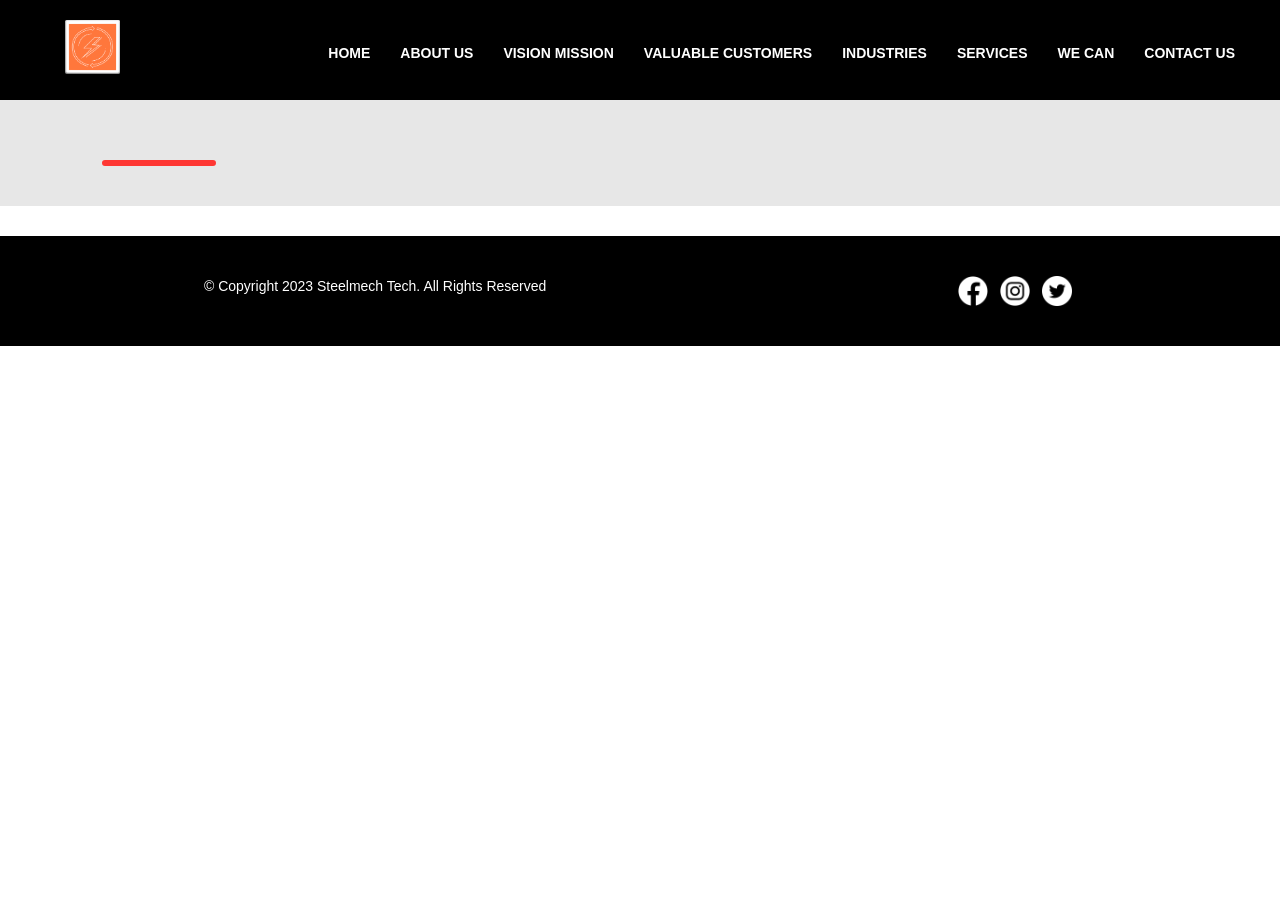
<file: service-details.html>
<!DOCTYPE html>
<html lang="en">

<head>
    <meta charset="UTF-8">
    <meta name="viewport" content="width=device-width, initial-scale=1.0">
    <title>Steelmech Tech</title>
    <meta content="Steelmech Tech: Manufacturing Engineering Companies" name="description">
    <link rel="apple-touch-icon" sizes="180x180" href="images/apple-touch-icon.png">
	<link rel="icon" type="image/png" sizes="32x32" href="images/favicon-32x32.png">
	<link rel="icon" type="image/png" sizes="16x16" href="images/favicon-16x16.png">

    <link rel="stylesheet" href="style.css">
    <style>
        @import url('https://fonts.googleapis.com/css2?family=Poppins:ital,wght@0,400;1,900&display=swap');
    </style>
    <link rel="stylesheet" href="css/font-awesome.min.css">
    <link rel="stylesheet" href="css/bootstrap.min.css">
    <script src="js/jquery.min.js"></script>
    <script src="js/bootstrap.min.js"></script>
</head>

<body>
    <!-- Navigation Bar Start -->
    <nav class="navbar navbar-inverse">
		<div class="container-fluid">
			<div class="navbar-header">
				<button type="button" class="navbar-toggle" data-toggle="collapse" data-target="#myNavbar">
					<span class="icon-bar"></span>
					<span class="icon-bar"></span>
					<span class="icon-bar"></span>
				</button>
				<a class="navbar-brand" href="index.html"><img src="images/logo.png" width="200px"></a>
			</div>
			<div class="collapse navbar-collapse navbar-right" id="myNavbar">
				<ul class="nav navbar-nav">
                    <li><a href="index.html" class="navbar-list-name">HOME</a></li>
                    <li><a href="about-us.html" class="navbar-list-name">ABOUT US</a></li>
                    <li><a href="vision-mision.html" class="navbar-list-name">VISION MISSION</a></li>
                    <li><a href="valuable-customer.html" class="navbar-list-name">VALUABLE CUSTOMERS</a></li>
                    <li><a href="industries.html" class="navbar-list-name">INDUSTRIES</a></li>
                    <li><a href="services.html" class="navbar-list-name">SERVICES</a></li>
                    <li><a href="wecan.html" class="navbar-list-name">WE CAN</a></li>
                    <li><a href="contact.html" class="navbar-list-name">CONTACT US</a></li>
                </ul>
			</div>
		</div>
	</nav>

    <!-- Navigation Bar End -->

    <div class="banner">
        <div class="text">
            <h1 class="banner-heading" id="details-header"></h1>
            <hr class="line"><br>
            <div id="description"></div>
        </div>
    </div>
    <div class="our-partners-main">
        <h1></h1>
        <!-- <hr class="heding-line"> -->
        <div class="our-partners" id="products">
        </div>
    </div>
    <!-- <div class="privacy-cookies">Privacy Policy</div> -->
    	<!-- ....footer start...... -->
	<div class="footer">
        <br><br>
        <div class="part1">
            <div class="part2">
                © Copyright 2023 Steelmech Tech. All Rights Reserved
            </div>
            <div class="social-icon">
                <a href="#"><img src="images/facebook.png" alt=""></a>
                <a href="#"><img src="images/instagram.png" alt=""></a>
                <a href="#"><img src="images/twitter.png" alt=""></a>
            </div>
        </div>
        <br><br>
        <!-- <div class="part2">
            © Copyright 2023 VectorSmart. All Rights Reserved
        </div>
        <br><br> -->
    </div>

</body>

<script type="text/javascript">
    $(document).ready(function () {
        const urlParams = new URLSearchParams(window.location.search);
        const title = urlParams.get('type');
        if(title == 'forging'){
            document.getElementById("details-header").innerHTML = "Forging";
            let val = "";
            val += '<p>Steelmech <sup>tech</sup>, utilize a hydraulic press to produce forged circular sections including crane wheels, industrial wheels, sheave wheels, gear blanks, rollers, and other products.</p><p><b>Imported Manipulator 1</b><br>Capacity – 7 Ton<br>Forging Diameter Up to – 1.2 Mtr<br>Forged Shaft Up to 6 Mtr Length</p><p><b>Hammer 1</b><br>Capacity – 7 Ton<br>Type – Steam Hammer<br>Max stroke height – 1200mm</p><p><b>Hammer 2</b><br>Capacity – 0.5 Ton<br>Type – Pneumatic<br>Max stroke height – 500mm</p><p><b>Oil Fired Box Type furnace</b><br>Capacity – 10 Ton<br>No of Furnace – 2<br>Vol the furnace – H3m x W3m x D3m </p>';
            document.getElementById("description").innerHTML = val;
            let products = "";
            products += '<div class="box"><img src="images/forging/1.jpg"></div><div class="box"><img src="images/forging/2.jpg"></div><div class="box"><img src="images/forging/3.jpg"></div><div class="box"><img src="images/forging/4.png"></div><div class="box"><img src="images/forging/5.png"></div><div class="box"><img src="images/forging/6.png"></div>';
            document.getElementById("products").innerHTML = products;
        }
        if(title == 'heat-treatment'){
            document.getElementById("details-header").innerHTML = "Heat Treatment";
            let val = "";
            val += '<p>Heat treatment is the process of heating metal without letting it reach its molten, or melting, stage, and then cooling the metal in a controlled way to select desired mechanical properties. Heat treatment is used to either make metal stronger or more malleable, more resistant to abrasion or more ductile</p><p>Our Heat treatment techniques include annealing, case hardening, precipitation strengthening, tempering, carburizing, normalizing, quenching ,Surface hardening and Volume Hardening</p>';
            document.getElementById("description").innerHTML = val;
            let products = "";
            products += '<div class="box"><img src="images/heat-treatment/1.png"></div><div class="box"><img src="images/heat-treatment/2.png"></div><div class="box"><img src="images/heat-treatment/3.jpg"></div><div class="box"><img src="images/heat-treatment/4.png"></div><div class="box"><img src="images/heat-treatment/5.png"></div><div class="box"><img src="images/heat-treatment/6.png"></div>';
            document.getElementById("products").innerHTML = products;
        }
        if(title == 'material-testing'){
            document.getElementById("details-header").innerHTML = "Material Testing";
            let val = "";
            val += '<p>We are NABL Approved In house Lab facility with have a set of strict inspection criteria to guarantee the quality of Material. Our expertise in using Steel, Various grades of harden tempered forging material, Exotic Material Alloys, Tool steel like H13 & D2, Stavax, Alumax, and Non-Ferrous also, we are also supply of special components, sub-assemblies & S.P.M. (Special purpose machine/equipment) as per requirement of our customer.</p>';
            document.getElementById("description").innerHTML = val;
            let products = "";
            products += '<div class="box"><img src="images/material-testing/1.jpg"></div><div class="box"><img src="images/material-testing/2.png"></div><div class="box"><img src="images/material-testing/3.png"></div><div class="box"><img src="images/material-testing/4.png"></div><div class="box"><img src="images/material-testing/5.png"></div><div class="box"><img src="images/material-testing/6.png"></div>';
            document.getElementById("products").innerHTML = products;
        }
        if(title == 'surface'){
            document.getElementById("details-header").innerHTML = "Surface Preparation";
            let val = "";
            val += '<p>Find below our work related to Surface Preparation services.</p>';
            document.getElementById("description").innerHTML = val;
            let products = "";
            products += '<div class="box"><img src="images/surface-preparation/1.png"></div><div class="box"><img src="images/surface-preparation/2.png"></div><div class="box"><img src="images/surface-preparation/3.png"></div><div class="box"><img src="images/surface-preparation/4.png"></div><div class="box"><img src="images/surface-preparation/5.png"></div><div class="box"><img src="images/surface-preparation/6.png"></div>';
            document.getElementById("products").innerHTML = products;
        }
        if(title == 'automation'){
            document.getElementById("details-header").innerHTML = "Automation";
            let val = "";
            val += '<p>Carrying proven know-how and expertise, the aim of STEELMECH <sup>tech</sup> is to:</p><p>- Specialize in modern technologies in the sector of Industrial Automation.</p><p>- Provide continuous education and training of personnel to related industry standards and technologies.</p><p>- Represent and support the activities of Major international companies.</p><p>- Programmable Electronic Systems</p><p>- Valve Automation</p><p>- Control Systems & Instrumentation</p><p>- Industrial Pneumatics</p><p>- MFG Automation Panel, Electrical Control Panel, Distribution Panel, APFC Control Panel, MCC, PCC All types of project base Electrical & Automation Solutions</p><p>- PLC, HMI, AC Drives, Servo Motor & Drive, Scada Base Automation Solutions</p>';
            document.getElementById("description").innerHTML = val;
            let products = "";
            products += '<div class="box"><img src="images/automation/1.jpg"></div><div class="box"><img src="images/automation/2.JPG"></div><div class="box"><img src="images/automation/3.JPG"></div><div class="box"><img src="images/automation/4.JPG"></div><div class="box"><img src="images/automation/5.JPG"></div><div class="box"><img src="images/automation/6.JPG"></div><div class="box"><img src="images/automation/7.JPG"></div><div class="box"><img src="images/automation/8.JPG"></div><div class="box"><img src="images/automation/9.JPG"></div>';
            document.getElementById("products").innerHTML = products;
        }
        if(title == 'custom'){
            document.getElementById("details-header").innerHTML = "Customized Design Engineering & Manufacturing";
            let val = "";
            val += '<p>Find below our work related to Customized Design Engineering & Manufacturing services.</p>';
            document.getElementById("description").innerHTML = val;
            let products = "";
            products += '<div class="box"><img src="images/custom-design/1.JPG"></div><div class="box"><img src="images/custom-design/2.PNG"></div><div class="box"><img src="images/custom-design/3.JPG"></div><div class="box"><img src="images/custom-design/4.JPG"></div><div class="box"><img src="images/custom-design/5.JPG"></div><div class="box"><img src="images/custom-design/6.JPG"></div><div class="box"><img src="images/custom-design/7.JPG"></div><div class="box"><img src="images/custom-design/8.jpg"></div>';
            document.getElementById("products").innerHTML = products;
        }
        if(title == 'assembly'){
            document.getElementById("details-header").innerHTML = "Assembly";
            let val = "";
            val += "<p>Essential qualities that our assemblers possess to perform their duties up to the manufacturing industry's standards. We have advanced technical skills to follow printed instructions and construct products accurately</p><p>We use verbal communication every day. Out team speak to coworkers and supervisors to convey instructions on how to piece together specific components. They also report issues so that their superiors can address them timely.</p><p>We perform tasks that are necessary to the production process. They aid in the fabrication, maintenance, and repair of component parts and products. We must also maintain tidy work areas and follow detailed instructions in order to meet safety and quality requirements.</p>";
            document.getElementById("description").innerHTML = val;
            let products = "";
            products += '<div class="box"><img src="images/assembly/1.png"></div><div class="box"><img src="images/assembly/2.JPG"></div><div class="box"><img src="images/assembly/3.png"></div><div class="box"><img src="images/assembly/4.png"></div><div class="box"><img src="images/assembly/5.png"></div>';
            document.getElementById("products").innerHTML = products;
        }
        if(title == 'fabrication'){
            document.getElementById("details-header").innerHTML = "Heavy Fabrication";
            let val = "";
            val += '<p>Our Steel Fabrication division Provides thousand ton of top-quality structural steel projects work and machine building work.</p><p>All Our functional designs are built and with the highest quality materials and the best workman ship available in today’s market place.</p><p>STEELMECH <sup>tech</sup> allows the out put of large structures under limited timeframes with top efficiency. We fabricate steel on our 6500 Sq M Located at Anand.</p><p>Our ability to build a machine structure as well as handling equipment’s and other kind of fabrication services.</p><p>Capacity to produce a single fabricated equipment 70 MT with highly modern plant which have a wide gas cutting (5m x 20m) and 80 MT overhead crane facility.</p>';
            document.getElementById("description").innerHTML = val;
            let products = "";
            products += '<div class="box"><img src="images/fabrication/1.png"></div><div class="box"><img src="images/fabrication/2.png"></div><div class="box"><img src="images/fabrication/3.png"></div><div class="box"><img src="images/fabrication/4.png"></div><div class="box"><img src="images/fabrication/5.png"></div><div class="box"><img src="images/fabrication/6.png"></div><div class="box"><img src="images/fabrication/7.png"></div><div class="box"><img src="images/fabrication/8.png"></div><div class="box"><img src="images/fabrication/9.png"></div>';
            document.getElementById("products").innerHTML = products;
        }
        if(title == 'machining'){
            document.getElementById("details-header").innerHTML = "Precision Machining";
            let val = "";
            val += '<p>Our machining capabilities include a wide array of machines that allow for an efficient route to produce your products.</p><p>Our high-horsepower carbide and ceramic tooled machining centers allow maximum material removal in the rough-machining phase.</p><p>CNC turnings centers then allow for the most accurate details to be precision machined based on your needs.</p><p>Our experienced operators ensure accurate placement of bolt circles and tapped features. Our equipment is capable of turning pieces up to 56-inch diameter to handle your biggest jobs.</p><p>Additionally, we are able to meet standard tolerances and surface finish requirements. For finish-machining requirements,</p><p>skilled machinists use high precision tools and the latest equipment to maintain tight tolerances for critical dimensional requirements.</p>';
            document.getElementById("description").innerHTML = val;
            let products = "";
            products += '<div class="box"><img src="images/machining/1.PNG"></div><div class="box"><img src="images/machining/2.jpg"></div><div class="box"><img src="images/machining/3.jpg"></div><div class="box"><img src="images/machining/4.jpg"></div><div class="box"><img src="images/machining/5.jpg"></div><div class="box"><img src="images/machining/6.jpg"></div><div class="box"><img src="images/machining/7.png"></div><div class="box"><img src="images/machining/8.png"></div><div class="box"><img src="images/machining/9.png"></div><div class="box"><img src="images/machining/10.png"></div><div class="box"><img src="images/machining/11.png"></div><div class="box"><img src="images/machining/12.png"></div><div class="box"><img src="images/machining/13.png"></div><div class="box"><img src="images/machining/14.png"></div><div class="box"><img src="images/machining/15.png"></div><div class="box"><img src="images/machining/16.png"></div><div class="box"><img src="images/machining/17.png"></div><div class="box"><img src="images/machining/18.png"></div><div class="box"><img src="images/machining/19.jpg"></div><div class="box"><img src="images/machining/20.jpg"></div>';
            document.getElementById("products").innerHTML = products;
        }
    })
</script>

</html>
</file>
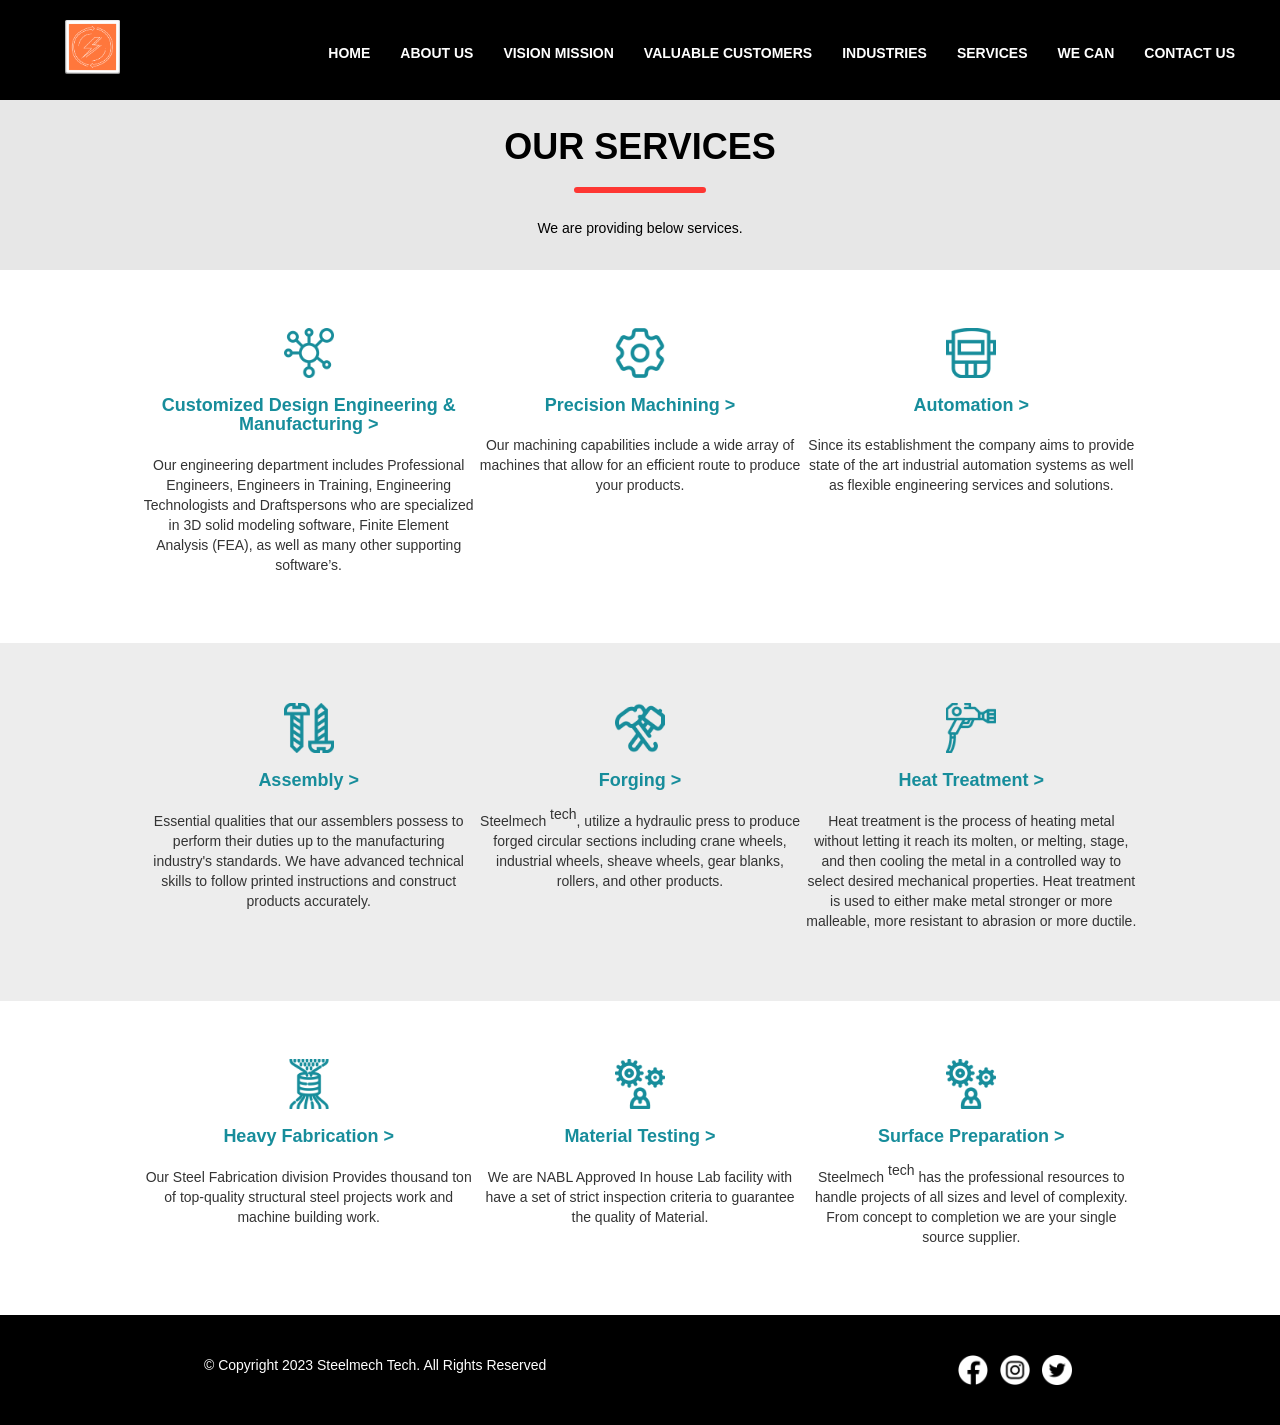
<file: services.html>
<!DOCTYPE html>
<html lang="en">

<head>
    <meta charset="UTF-8">
    <meta name="viewport" content="width=device-width, initial-scale=1.0">
    <title>Steelmech Tech</title>
    <meta content="Steelmech Tech: Manufacturing Engineering Companies" name="description">
    <meta content="" name="keywords">
    <link rel="apple-touch-icon" sizes="180x180" href="images/apple-touch-icon.png">
	<link rel="icon" type="image/png" sizes="32x32" href="images/favicon-32x32.png">
	<link rel="icon" type="image/png" sizes="16x16" href="images/favicon-16x16.png">

    <link rel="stylesheet" href="style.css">
    <style>
        @import url('https://fonts.googleapis.com/css2?family=Poppins:ital,wght@0,400;1,900&display=swap');
    </style>
    <link rel="stylesheet" href="css/font-awesome.min.css">
    <link rel="stylesheet" href="css/bootstrap.min.css">
    <script src="js/jquery.min.js"></script>
    <script src="js/bootstrap.min.js"></script>
</head>

<body>
    <!-- Navigation Bar Start -->
    <nav class="navbar navbar-inverse">
        <div class="container-fluid">
            <div class="navbar-header">
                <button type="button" class="navbar-toggle" data-toggle="collapse" data-target="#myNavbar">
                    <span class="icon-bar"></span>
                    <span class="icon-bar"></span>
                    <span class="icon-bar"></span>
                </button>
                <a class="navbar-brand" href="index.html"><img src="images/logo.png" class="img-logo"></a>
            </div>
            <div class="collapse navbar-collapse navbar-right" id="myNavbar">
                <ul class="nav navbar-nav">
                    <li><a href="index.html" class="navbar-list-name">HOME</a></li>
                    <li><a href="about-us.html" class="navbar-list-name">ABOUT US</a></li>
                    <li><a href="vision-mision.html" class="navbar-list-name">VISION MISSION</a></li>
                    <li><a href="valuable-customer.html" class="navbar-list-name">VALUABLE CUSTOMERS</a></li>
                    <li><a href="industries.html" class="navbar-list-name">INDUSTRIES</a></li>
                    <li><a href="services.html" class="navbar-list-name">SERVICES</a></li>
                    <li><a href="wecan.html" class="navbar-list-name">WE CAN</a></li>
                    <li><a href="contact.html" class="navbar-list-name">CONTACT US</a></li>
                </ul>
            </div>
        </div>
    </nav>

    <!-- Navigation Bar End -->

    <div class="who-we-are2">
        <h1>OUR SERVICES</h1>
        <hr class="line">
        <!-- <hr class="heding-line"> -->
        <p style="margin: 25px;">We are providing below services.</p>
    </div>

    <div class="container container2">
        <div class="our-services add">
            <img src="images/icon1.png" class="icon-image">
            <br>
            <h4><a href="service-details.html?type=custom">Customized Design Engineering & Manufacturing ></a> </h4><br>
            <p>Our engineering department includes Professional Engineers, Engineers in Training, Engineering Technologists and Draftspersons who are specialized in 3D solid modeling software, Finite Element Analysis (FEA), as well as many other supporting software’s.</p>
        </div>
        <div class="our-services add">
            <img src="images/icon2.png" class="icon-image">
            <br>
            <h4><a href="service-details.html?type=machining">Precision Machining ></a> </h4><br>
            <p>Our machining capabilities include a wide array of machines that allow for an efficient route to produce your products.</p>
        </div>
        <div class="our-services add">
            <img src="images/icon3.png" class="icon-image">
            <br>
            <h4><a href="service-details.html?type=automation">Automation ></a> </h4><br>
            <p>Since its establishment the company aims to provide state of the art industrial automation systems as well as flexible engineering services and solutions.</p>
        </div>
    </div>
    <div class="our-service-p">
        <div class="container container3">
            <div class="our-services">
                <img src="images/icon4.png" class="icon-image">
                <br>
                <h4><a href="service-details.html?type=assembly">Assembly ></a> </h4><br>
                <p>Essential qualities that our assemblers possess to perform their duties up to the manufacturing industry's standards. We have advanced technical skills to follow printed instructions and construct products accurately.</p>
            </div>
            <div class="our-services">
                <img src="images/icon5.png" class="icon-image">
                <br>
                <h4><a href="service-details.html?type=forging">Forging ></a> </h4><br>
                <p>Steelmech <sup>tech</sup>, utilize a hydraulic press to produce forged circular sections including crane wheels, industrial wheels, sheave wheels, gear blanks, rollers, and other products.</p>
            </div>
            <div class="our-services">
                <img src="images/icon6.png" class="icon-image">
                <br>
                <h4><a href="service-details.html?type=heat-treatment">Heat Treatment ></a> </h4><br>
                <p>Heat treatment is the process of heating metal without letting it reach its molten, or melting, stage, and then cooling the metal in a controlled way to select desired mechanical properties. Heat treatment is used to either make metal stronger or more malleable, more resistant to abrasion or more ductile.</p>
            </div>
        </div>
    </div>
    <div class="container container2">
        <div class="our-services add">
            <img src="images/icon7.png" class="icon-image">
            <br>
            <h4><a href="service-details.html?type=fabrication">Heavy Fabrication ></a> </h4><br>
            <p>Our Steel Fabrication division Provides thousand ton of top-quality structural steel projects work and machine building work.</p>
        </div>
        <div class="our-services add">
            <img src="images/icon9.png" class="icon-image">
            <br>
            <h4><a href="service-details.html?type=material-testing">Material Testing ></a> </h4><br>
            <p>We are NABL Approved In house Lab facility with have a set of strict inspection criteria to guarantee the quality of Material.</p>
        </div>
        <div class="our-services add">
            <img src="images/icon9.png" class="icon-image">
            <br>
            <h4><a href="service-details.html?type=surface">Surface Preparation ></a> </h4><br>
            <p>Steelmech <sup>tech</sup> has the professional resources to handle projects of all sizes and level of complexity. From concept to completion we are your single source supplier.</p>
        </div>
    </div>  
        
    <!-- <div class="privacy-cookies">Privacy Policy</div> -->
    	<!-- ....footer start...... -->
	<div class="footer">
        <br><br>
        <div class="part1">
            <div class="part2">
                © Copyright 2023 Steelmech Tech. All Rights Reserved
            </div>
            <div class="social-icon">
                <a href="#"><img src="images/facebook.png" alt=""></a>
                <a href="#"><img src="images/instagram.png" alt=""></a>
                <a href="#"><img src="images/twitter.png" alt=""></a>
            </div>
        </div>
        <br><br>
        <!-- <div class="part2">
            © Copyright 2023 TenxBeta. All Rights Reserved
        </div>
        <br><br> -->
    </div>
	<!-- ....footer End...... -->

</body>

</html>
</file>
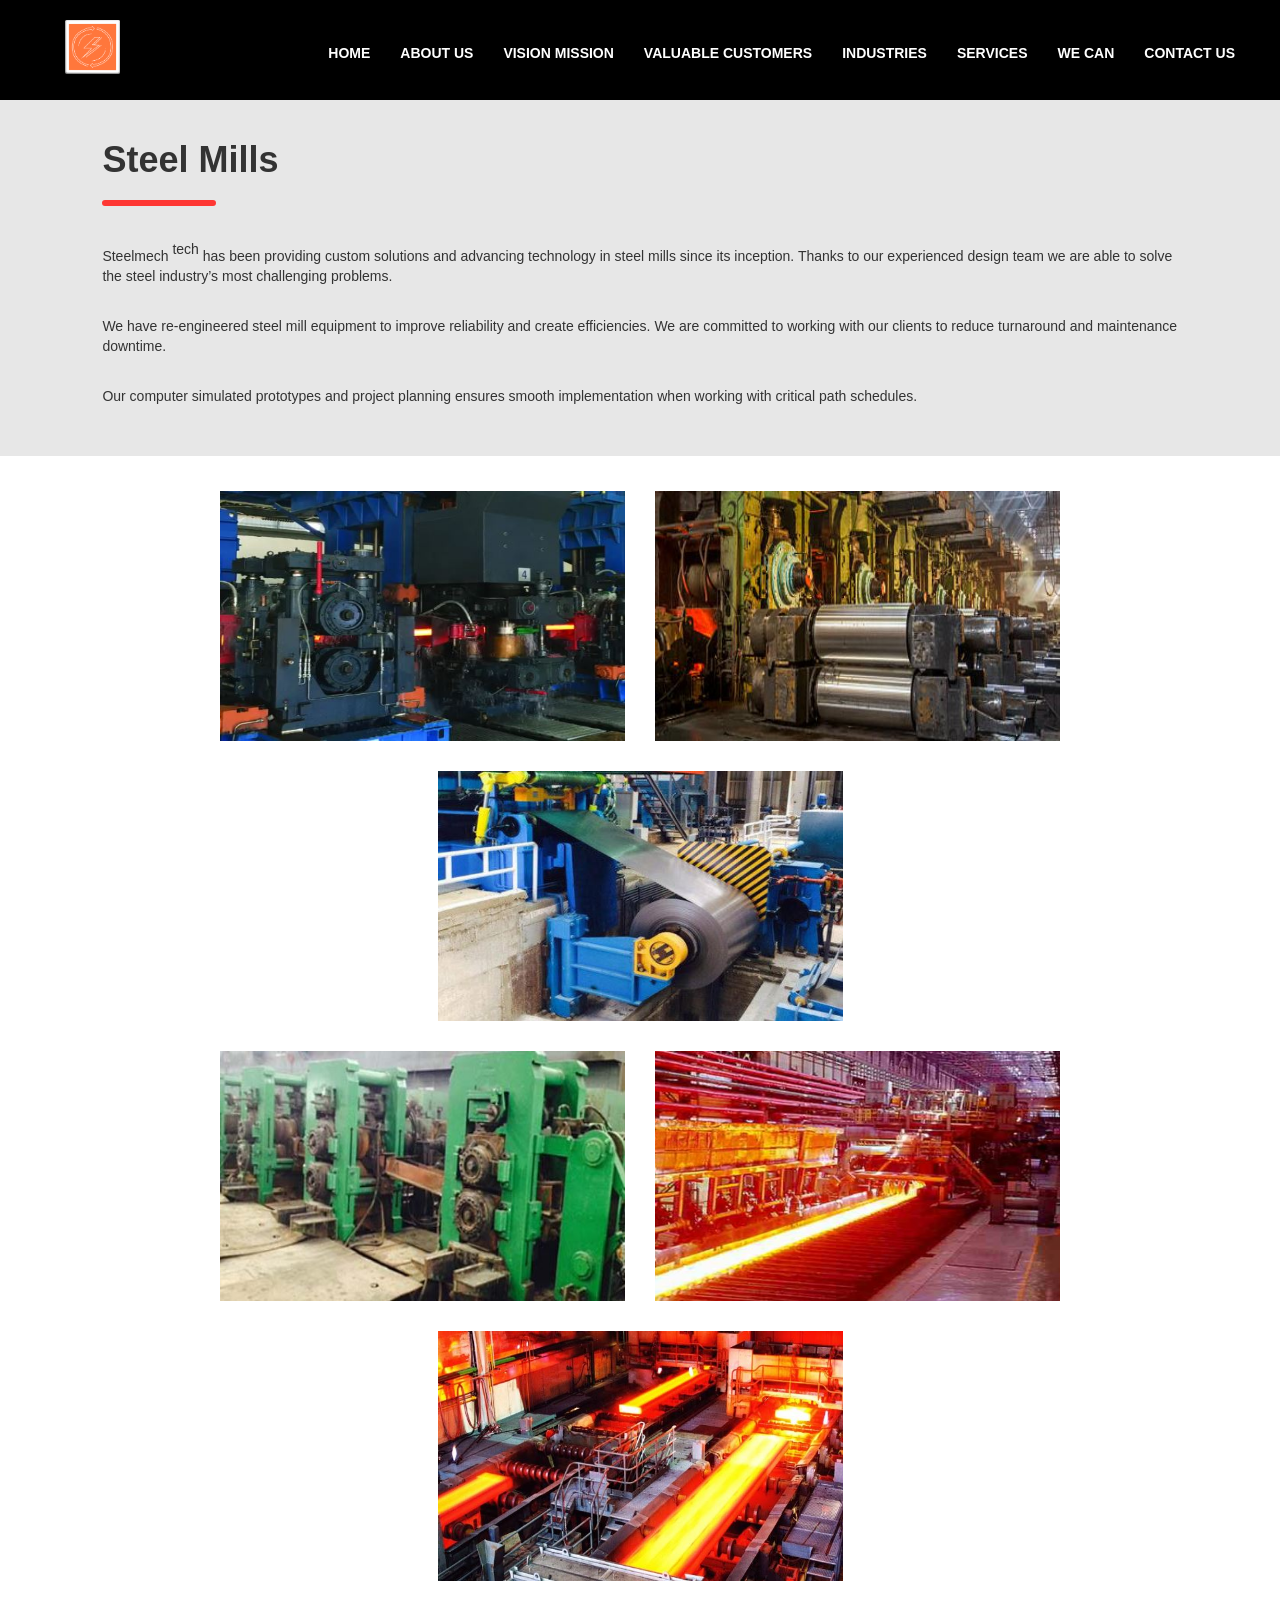
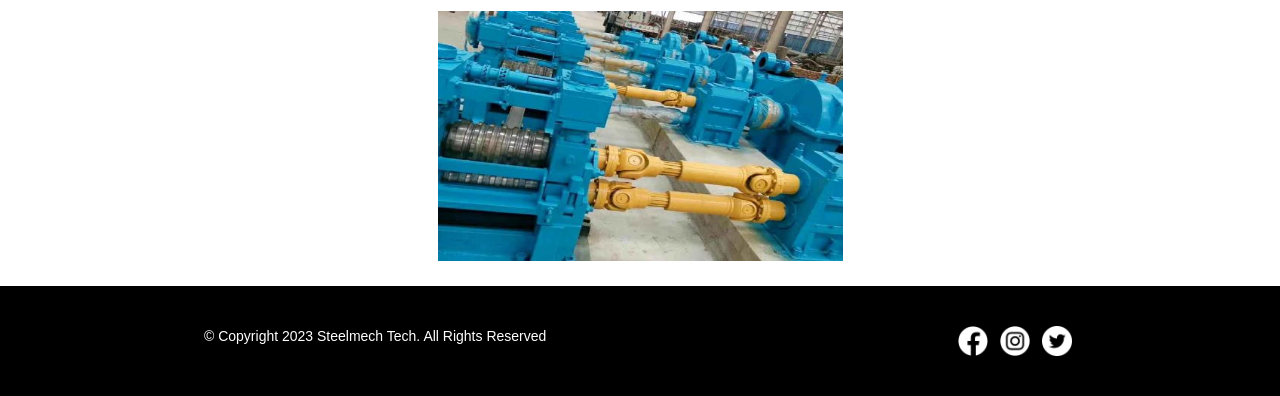
<file: steelmills.html>
<!DOCTYPE html>
<html lang="en">

<head>
    <meta charset="UTF-8">
    <meta name="viewport" content="width=device-width, initial-scale=1.0">
    <title>Steelmech Tech</title>
    <meta content="Steelmech Tech: Manufacturing Engineering Companies" name="description">
    <link rel="apple-touch-icon" sizes="180x180" href="images/apple-touch-icon.png">
	<link rel="icon" type="image/png" sizes="32x32" href="images/favicon-32x32.png">
	<link rel="icon" type="image/png" sizes="16x16" href="images/favicon-16x16.png">

    <link rel="stylesheet" href="style.css">
    <style>
        @import url('https://fonts.googleapis.com/css2?family=Poppins:ital,wght@0,400;1,900&display=swap');
    </style>
    <link rel="stylesheet" href="css/font-awesome.min.css">
    <link rel="stylesheet" href="css/bootstrap.min.css">
    <script src="js/jquery.min.js"></script>
    <script src="js/bootstrap.min.js"></script>
</head>

<body>
    <!-- Navigation Bar Start -->
    <nav class="navbar navbar-inverse">
		<div class="container-fluid">
			<div class="navbar-header">
				<button type="button" class="navbar-toggle" data-toggle="collapse" data-target="#myNavbar">
					<span class="icon-bar"></span>
					<span class="icon-bar"></span>
					<span class="icon-bar"></span>
				</button>
				<a class="navbar-brand" href="index.html"><img src="images/logo.png" width="200px"></a>
			</div>
			<div class="collapse navbar-collapse navbar-right" id="myNavbar">
				<ul class="nav navbar-nav">
                    <li><a href="index.html" class="navbar-list-name">HOME</a></li>
                    <li><a href="about-us.html" class="navbar-list-name">ABOUT US</a></li>
                    <li><a href="vision-mision.html" class="navbar-list-name">VISION MISSION</a></li>
                    <li><a href="valuable-customer.html" class="navbar-list-name">VALUABLE CUSTOMERS</a></li>
                    <li><a href="industries.html" class="navbar-list-name">INDUSTRIES</a></li>
                    <li><a href="services.html" class="navbar-list-name">SERVICES</a></li>
                    <li><a href="wecan.html" class="navbar-list-name">WE CAN</a></li>
                    <li><a href="contact.html" class="navbar-list-name">CONTACT US</a></li>
                </ul>
			</div>
		</div>
	</nav>

    <!-- Navigation Bar End -->

    <div class="banner">
        <div class="text">
            <h1 class="banner-heading">Steel Mills</h1>
            <hr class="line"><br>
            <div style="margin-bottom: 20px;">
                <!-- <img src="images/pdf.png" style="width: 40px; height: 40px;">
                <a href="https://dynaindustrial.com/wp-content/uploads/2020/02/steel-mills-brochure.pdf" target="_blank" rel="noopener"><em><strong> Download Brochure</strong></em></a> -->
            </div>
            <p>Steelmech <sup>tech</sup> has been providing custom solutions and advancing technology in steel mills since its inception. Thanks to our experienced design team we are able to solve the steel industry’s most challenging problems.</p><br>
            <p>We have re-engineered steel mill equipment to improve reliability and create efficiencies. We are committed to working with our clients to reduce turnaround and maintenance downtime.</p><br>
            <p>Our computer simulated prototypes and project planning ensures smooth implementation when working with critical path schedules.</p><br>
        </div>
        
    </div>
    <div class="our-partners-main">
        <h1></h1>
        <!-- <hr class="heding-line"> -->
        <div class="our-partners">
            <div class="box"><img src="images/steelmills/still-1.JPG"></div>
            <div class="box"><img src="images/steelmills/still-2.JPG"></div>
            <div class="box"><img src="images/steelmills/still-3.JPG"></div>
        </div>
        <div class="our-partners">
            <div class="box"><img src="images/steelmills/still-4.JPG"></div>
            <div class="box"><img src="images/steelmills/still-5.JPG"></div>
            <div class="box"><img src="images/steelmills/still-6.JPG"></div>
        </div>
        <div class="our-partners">
            <div class="box"><img src="images/steelmills/still-7.JPG"></div>
        </div>
    </div>
    <!-- <div class="privacy-cookies">Privacy Policy</div> -->
    	<!-- ....footer start...... -->
	<div class="footer">
        <br><br>
        <div class="part1">
            <div class="part2">
                © Copyright 2023 Steelmech Tech. All Rights Reserved
            </div>
            <div class="social-icon">
                <a href="#"><img src="images/facebook.png" alt=""></a>
                <a href="#"><img src="images/instagram.png" alt=""></a>
                <a href="#"><img src="images/twitter.png" alt=""></a>
            </div>
        </div>
        <br><br>
        <!-- <div class="part2">
            © Copyright 2023 VectorSmart. All Rights Reserved
        </div>
        <br><br> -->
    </div>
	<!-- ....footer End...... -->



</body>

</html>
</file>
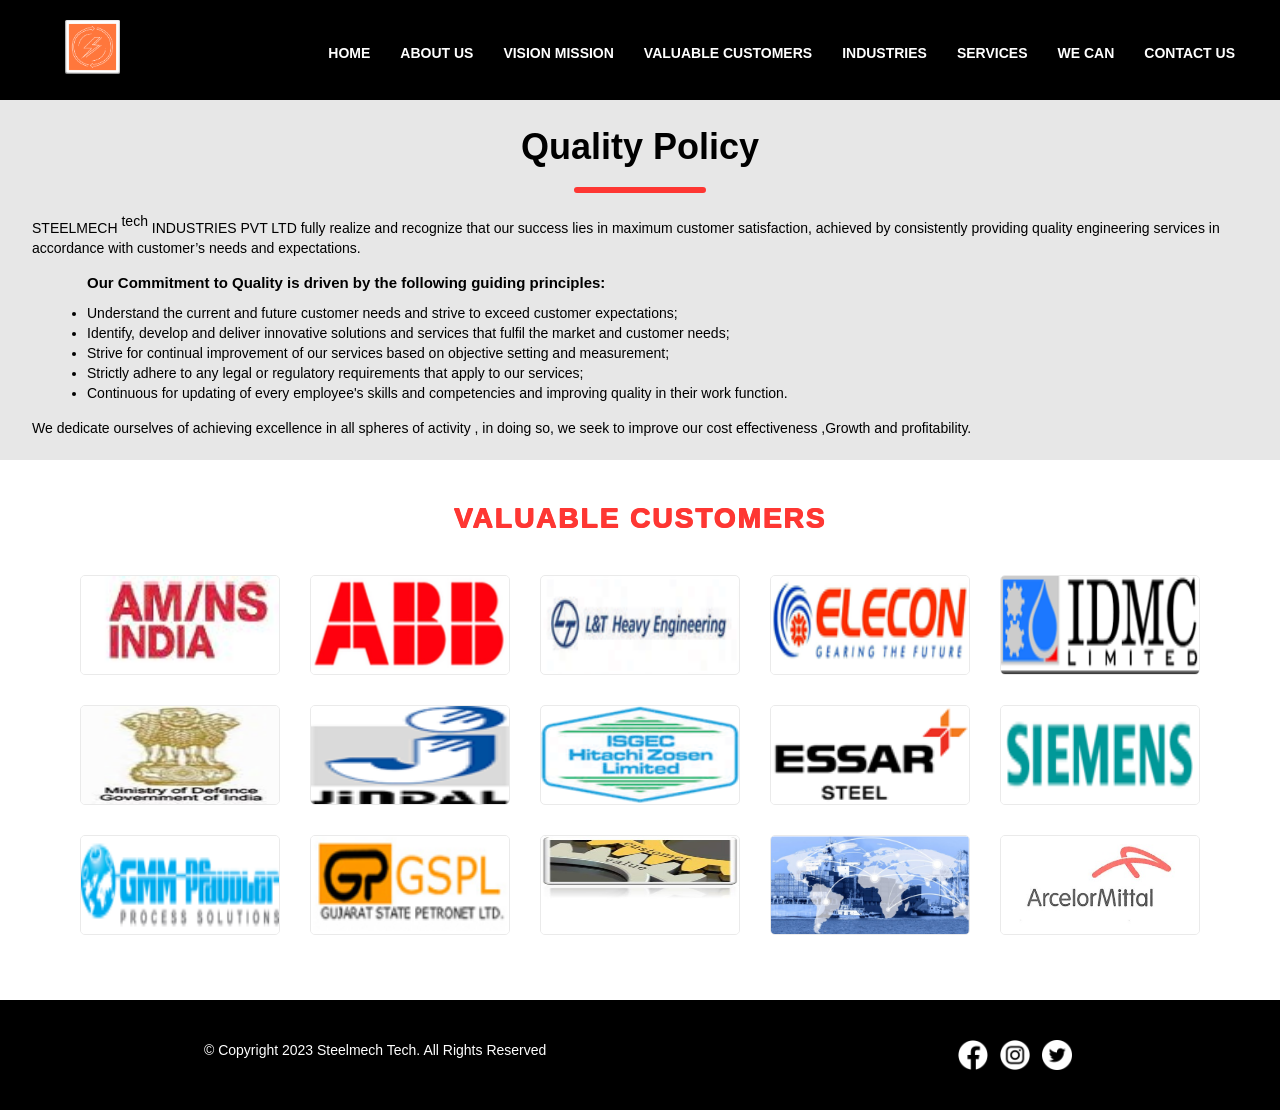
<file: valuable-customer.html>
<!DOCTYPE html>
<html lang="en">

<head>
    <meta charset="UTF-8">
    <meta name="viewport" content="width=device-width, initial-scale=1.0">
    <title>Steelmech Tech</title>
    <meta content="Steelmech Tech: Manufacturing Engineering Companies" name="description">
    <meta content="" name="keywords">
    <link rel="apple-touch-icon" sizes="180x180" href="images/apple-touch-icon.png">
    <link rel="icon" type="image/png" sizes="32x32" href="images/favicon-32x32.png">
    <link rel="icon" type="image/png" sizes="16x16" href="images/favicon-16x16.png">

    <link rel="stylesheet" href="style.css">
    <style>
        @import url('https://fonts.googleapis.com/css2?family=Poppins:ital,wght@0,400;1,900&display=swap');
    </style>
    <link rel="stylesheet" href="css/font-awesome.min.css">
    <link rel="stylesheet" href="css/bootstrap.min.css">
    <script src="js/jquery.min.js"></script>
    <script src="js/bootstrap.min.js"></script>
</head>

<body>
    <!-- Navigation Bar Start -->
    <nav class="navbar navbar-inverse">
        <div class="container-fluid">
            <div class="navbar-header">
                <button type="button" class="navbar-toggle" data-toggle="collapse" data-target="#myNavbar">
                    <span class="icon-bar"></span>
                    <span class="icon-bar"></span>
                    <span class="icon-bar"></span>
                </button>
                <a class="navbar-brand" href="index.html"><img src="images/logo.png" class="img-logo"></a>
            </div>
            <div class="collapse navbar-collapse navbar-right" id="myNavbar">
                <ul class="nav navbar-nav">
                    <li><a href="index.html" class="navbar-list-name">HOME</a></li>
                    <li><a href="about-us.html" class="navbar-list-name">ABOUT US</a></li>
                    <li><a href="vision-mision.html" class="navbar-list-name">VISION MISSION</a></li>
                    <li><a href="valuable-customer.html" class="navbar-list-name">VALUABLE CUSTOMERS</a></li>
                    <li><a href="industries.html" class="navbar-list-name">INDUSTRIES</a></li>
                    <li><a href="services.html" class="navbar-list-name">SERVICES</a></li>
                    <li><a href="wecan.html" class="navbar-list-name">WE CAN</a></li>
                    <li><a href="contact.html" class="navbar-list-name">CONTACT US</a></li>
                </ul>
            </div>
        </div>
    </nav>

    <!-- Navigation Bar End -->

    <div class="who-we-are2">
        <h1>Quality Policy</h1>
        <hr class="line">
        <!-- <hr class="heding-line"> -->
        <p style="margin: 25px 0 0 25px; text-align: left;">STEELMECH <sup>tech</sup>  INDUSTRIES PVT LTD fully realize and recognize that our success lies in maximum customer satisfaction, achieved by consistently providing quality engineering services in accordance with customer’s needs and expectations.</p>
    </div>
    <div class="who-we-are2" style="display: block;">
        <ul style="margin: 0px 0px 0 40px;">
            <li class="quality-title">Our Commitment to Quality is driven by the following guiding principles:</li>
            <li>Understand the current and future customer needs and strive to exceed customer expectations;</li>
            <li>Identify, develop and deliver innovative solutions and services that fulfil the market and customer needs;</li>
            <li>Strive for continual improvement of our services based on objective setting and measurement;</li>
            <li>Strictly adhere to any legal or regulatory requirements that apply to our services;</li>
            <li>Continuous for updating of every employee's skills and competencies and improving quality in their work function. </li>
        </ul>
        <p style="margin: 15px 0 15px 25px; text-align: left;">We dedicate ourselves of achieving excellence in all spheres of activity , in doing so, we seek to improve our cost effectiveness ,Growth and profitability. </p>
    </div>

    <!-- start a new client page  -->

    <input type="radio" name="Photos" id="check1" checked>
    <input type="radio" name="Photos" id="check2">

    <div class="image-gallery">
        <div class="top-content">
            <label for="check1" id="lbl-artist"><b class="btn-size-28" onclick="changeContent('artist')">VALUABLE CUSTOMERS</b></label>
            <!-- <label for="check2" id="lbl-label"><b class="btn-size-28" onclick="changeContent('label')">PULBLISHING</b></label> -->
        </div>

        <!-- <button class="read-button" type="button"><a href="#">View our complete partner list</a></button> -->

        <div id="artist">
            <div class="client-images">
                <div class="box box1">
                    <img src="images/valuable-customer/cust1.png">
                </div>
                <div class="box box1">
                    <img src="images/valuable-customer/cust2.png">
                </div>
                <div class="box box1">
                    <img src="images/valuable-customer/cust3.png">
                </div>
                <div class="box box1">
                    <img src="images/valuable-customer/cust4.png">
                </div>
                <div class="box box1">
                    <img src="images/valuable-customer/cust5.png">
                </div>
                <div class="box box1">
                    <img src="images/valuable-customer/cust6.png">
                </div>
                <div class="box box1">
                    <img src="images/valuable-customer/cust7.png">
                </div>
                <div class="box box1">
                    <img src="images/valuable-customer/cust8.png">
                </div>
                <div class="box box1">
                    <img src="images/valuable-customer/cust9.png">
                </div>
                <div class="box box1">
                    <img src="images/valuable-customer/cust10.png">
                </div>
                <div class="box box1">
                    <img src="images/valuable-customer/cust11.png">
                </div>
                <div class="box box1">
                    <img src="images/valuable-customer/cust14.png">
                </div>
                <div class="box box1">
                    <img src="images/valuable-customer/cust15.png">
                </div>
                <div class="box box1">
                    <img src="images/valuable-customer/cust16.png">
                </div>
                <div class="box box1">
                    <img src="images/valuable-customer/cust17.png">
                </div>
            </div>
        </div>

    </div><br><br>
    <!-- <div class="privacy-cookies">Privacy Policy</div> -->
    <!-- ....footer start...... -->
    <div class="footer">
        <br><br>
        <div class="part1">
            <div class="part2">
                © Copyright 2023 Steelmech Tech. All Rights Reserved
            </div>
            <div class="social-icon">
                <a href="#"><img src="images/facebook.png" alt=""></a>
                <a href="#"><img src="images/instagram.png" alt=""></a>
                <a href="#"><img src="images/twitter.png" alt=""></a>
            </div>
        </div>
        <br><br>
        <!-- <div class="part2">
            © Copyright 2023 VectorSmart. All Rights Reserved
        </div>
        <br><br> -->
    </div>
    <!-- ....footer End...... -->


</body>
<script>

    $(document).ready(function () {
        changeContent('artist')
    })
    function changeContent(type) {
        if (type == 'label') {
            $('#label').show()
            $('#artist').hide()
            $('#lbl-artist').removeClass('active-lbl')
            $('#lbl-label').addClass('active-lbl')
        }
        else {
            $('#label').hide()
            $('#artist').show()
            $('#lbl-artist').addClass('active-lbl')
            $('#lbl-label').removeClass('active-lbl')
        }
    }
</script>

</html>
</file>
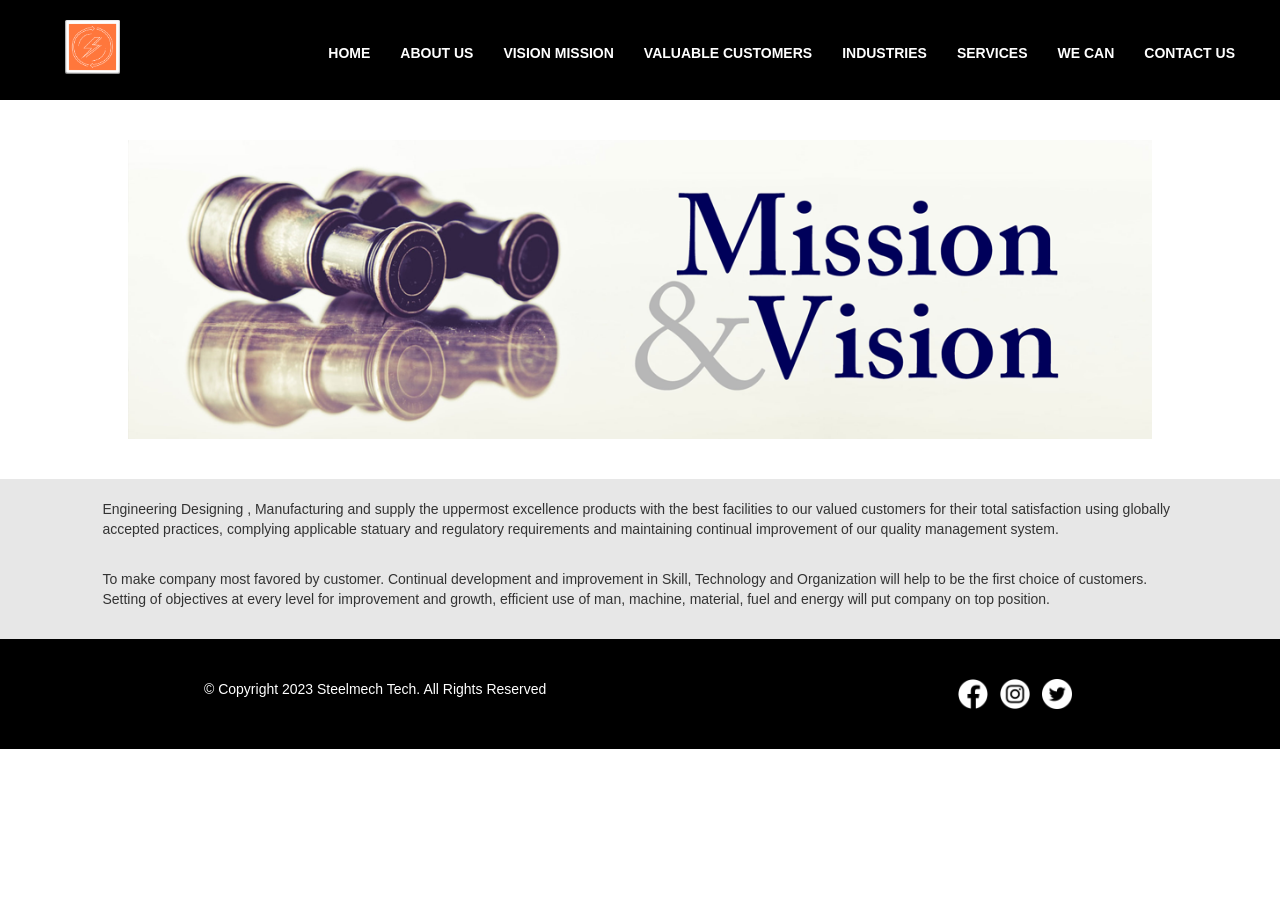
<file: vision-mision.html>
<!DOCTYPE html>
<html lang="en">

<head>
    <meta charset="UTF-8">
    <meta name="viewport" content="width=device-width, initial-scale=1.0">
    <title>Steelmech Tech</title>
    <meta content="Steelmech Tech: Manufacturing Engineering Companies" name="description">
    <meta content="" name="keywords">
    <link rel="apple-touch-icon" sizes="180x180" href="images/apple-touch-icon.png">
    <link rel="icon" type="image/png" sizes="32x32" href="images/favicon-32x32.png">
    <link rel="icon" type="image/png" sizes="16x16" href="images/favicon-16x16.png">

    <link rel="stylesheet" href="style.css">
    <style>
        @import url('https://fonts.googleapis.com/css2?family=Poppins:ital,wght@0,400;1,900&display=swap');
    </style>
    <link rel="stylesheet" href="css/font-awesome.min.css">
    <link rel="stylesheet" href="css/bootstrap.min.css">
    <script src="js/jquery.min.js"></script>
    <script src="js/bootstrap.min.js"></script>
</head>

<body>
    <!-- Navigation Bar Start -->
    <nav class="navbar navbar-inverse">
        <div class="container-fluid">
            <div class="navbar-header">
                <button type="button" class="navbar-toggle" data-toggle="collapse" data-target="#myNavbar">
                    <span class="icon-bar"></span>
                    <span class="icon-bar"></span>
                    <span class="icon-bar"></span>
                </button>
                <a class="navbar-brand" href="index.html"><img src="images/logo.png" class="img-logo"></a>
            </div>
            <div class="collapse navbar-collapse navbar-right" id="myNavbar">
                <ul class="nav navbar-nav">
                    <li><a href="index.html" class="navbar-list-name">HOME</a></li>
                    <li><a href="about-us.html" class="navbar-list-name">ABOUT US</a></li>
                    <li><a href="vision-mision.html" class="navbar-list-name">VISION MISSION</a></li>
                    <li><a href="valuable-customer.html" class="navbar-list-name">VALUABLE CUSTOMERS</a></li>
                    <li><a href="industries.html" class="navbar-list-name">INDUSTRIES</a></li>
                    <li><a href="services.html" class="navbar-list-name">SERVICES</a></li>
                    <li><a href="wecan.html" class="navbar-list-name">WE CAN</a></li>
                    <li><a href="contact.html" class="navbar-list-name">CONTACT US</a></li>
                </ul>
            </div>
        </div>
    </nav>

    <img src="images/our-vision-mission.png" alt="Banner Image" class="image">
    <div class="banner">
        <div class="text">
            <p>Engineering Designing , Manufacturing and supply the uppermost excellence products with the best facilities to our valued customers for their total satisfaction using globally accepted practices, complying applicable statuary and regulatory requirements and maintaining continual improvement of our quality management system.</p><br>
            <p>To make company most favored by customer. Continual development and improvement in Skill, Technology and Organization will help to be the first choice of customers. Setting of objectives at every level for improvement and growth, efficient use of man, machine, material, fuel and energy will put company on top position.</p>
        </div>
    </div>
    <!-- ....footer start...... -->
    <div class="footer">
        <br><br>
        <div class="part1">
            <div class="part2">
                © Copyright 2023 Steelmech Tech. All Rights Reserved
            </div>
            <div class="social-icon">
                <a href="#"><img src="images/facebook.png" alt=""></a>
                <a href="#"><img src="images/instagram.png" alt=""></a>
                <a href="#"><img src="images/twitter.png" alt=""></a>
            </div>
        </div>
        <br><br>
        <!-- <div class="part2">
            © Copyright 2023 VectorSmart. All Rights Reserved
        </div>
        <br><br> -->
    </div>
    <!-- ....footer End...... -->


</body>

<script>

    $(document).ready(function () {
        changeContent('artist')
    })
    function changeContent(type) {
        if (type == 'label') {
            $('#label').show()
            $('#artist').hide()
            $('#lbl-artist').removeClass('active-lbl')
            $('#lbl-label').addClass('active-lbl')
        }
        else {
            $('#label').hide()
            $('#artist').show()
            $('#lbl-artist').addClass('active-lbl')
            $('#lbl-label').removeClass('active-lbl')
        }
    }
</script>

</html>
</file>
<file: style.css>
#* {
    margin: 0;
    padding: 0;
    box-sizing: border-box;
    font-family: 'Poppins', sans-serif;
}

@media screen and (max-width:800px) {
    .container {
        display: flex;
        flex-direction: column;
        justify-content: center;

    }

}

body {
    background-color: rgb(228, 227, 227);
}

 .navbar-brand{
    padding: 20px 15px !important;
} 
.navbar-brand img{
    margin-left: 50px;
    width: 55px;
}
.navbar {
    background-color: rgb(0, 0, 0) !important;
    border: none !important;
    border-radius: 0 !important;
}

.navbar {
    min-height: 100px !important;
}

.navbar-nav {
    margin-top: 20px;
    padding-top: 3%;
}

.navbar-nav1 li a{
    padding: 0 !important;
}

.navbar-nav1 li a:hover{
    background-color: transparent !important;
}

.navbar-toggle {
    margin-top: 30px !important;
}

.navbar-list-name {
    font-weight: 900 !important;
    color: rgb(255, 255, 255) !important;
}

.navbar-list-name:hover {
    color: #fe3733 !important;

}

.navbar-bg {
    background: transparent !important;
    position: absolute !important;
    z-index: 1 !important;
    width: 100% !important;
    border: none !important;
}

.icon-image {
    width: 50px;
    height: auto;
    margin-bottom: 8px;
}
.qr-image {
    width: 200px;
    height: auto;
    margin: auto;
    padding-top: 20px;
}
@media screen and (max-width:800px) {
    .nav {
       background-color: black !important;
    }
}

/* home-banner-Start */
.home-banner {
    width: 100%;
    height: 80vh;
    background: linear-gradient(rgba(0, 0, 0, 0.3), transparent), url(images/home-banner.jpg);
    background-size: cover;
    background-position: center;
    padding: 0 2%;
    position: relative;
}

.text-box {
    flex-direction: column;
    display: flex;
    align-items: flex-start;
    color: #fff;
    position: absolute;
    bottom: 10%;
    text-shadow: 0px 1px, 1px 0px, 1px 1px;
    letter-spacing: 2px;
}
.animate-text{
    width: 100%;
}
h6{
    font-size: 30px !important;
}
.sub-txt{
    font-size: 14px !important;
    line-height: 22px;
}
.name {
    font-size: 40px !important;
    font-weight: 900;
    line-height: 60px;
    text-shadow: 0px 2px, 2px 0px, 2px 2px;
}

.animate-text{
    animation: 3s;
    animation-name: slidein;
    margin-left: 30%;
}

@keyframes slidein{
    from{
        margin-left: -200%;
    }
    to{
        margin-left: 30%;
    }
}

@keyframes back {
    100% {
        background-position: 2000px 0;
    }
}

@media screen and (max-width:800px) {
    .home-banner {
        width:100%;
        height: 70vh;
    }
    .animate-text{
        margin-left: 10%;
    }
    .navbar-nav1 li a{
        padding-top: 0 !important;
        padding-bottom: 0 !important;
    }
    @keyframes slidein{
        from{
            margin-left: -200%;
        }
        to{
            margin-left: 10%;
        }
    }
    .social-icons{
        display: flex ;
        bottom: 0 !important;
    }
    .text-box{
        bottom: 2%;
    }
    .name {
        font-size: 30px !important;
        line-height: 50px;
    }
}


.text-line {
    font-size: 40px;
    font-weight: 500;
}

.social-icons {
    position: absolute;
    right: 5%;
    bottom: 8%;
}

.social-icons img {
    width: 25px;
    display: block;
    margin: 25px 5px;
}

/* home-banner-end */

.navbar {
    margin-bottom: 0 !important;
}

button {
    border: none;
    background-color: white;
    padding: 12px 30px;
    border-radius: 30px;
    font-weight: bold;
    font-size: 15px;
    transition: .4s;
}

.main-heding {
    font-weight: 900 !important;
    padding: 40px 0;
}

h1 {
    font-weight: 600 !important;
    text-align: center;
    margin: 40px;
    /* padding: 20px; */
    font-size: 40px;
}

.container {
    display: flex;
    width: 80% !important;
    align-content: center;
    justify-content: center;

}

/* .container3{
    background-color: #ededed !important;
} */
.our-service-p {
    background-color: #ededed;
}

.container div {
    align-items: center;
    margin: 20px 0 20px 0;
    /* padding: 15px; */
    width: 100%;
    text-align: center;
}

.heding-line {
    width: 10%;
    border: 3px solid #fe3733;
    border-radius: 5px;
}

hr {
    width: 80%;
    margin: auto;
    color: rgba(165, 164, 164, 0.6);
}

.read-button {
    border: 3px solid #fe3733;
    color: #fe3733;
    margin: 30px;
    padding: 12px 30px;
    border-radius: 30px;
    /*font-weight: bold;*/
    font-size: 15px;
    transition: .4s;
    width: 150px;
}

.read-button:hover {
    background-color: #fe3733;
    color: white;
    transition: .4s;
}

.who-we-are {
    background-color: #ededed !important;
    color: rgb(0, 0, 0);
    padding: 0 0 20px 0;
    display: flex;
    align-content: center;
    align-items: center;
    flex-direction: column;
}

.who-we-are hr {
    width: 10%;
}

.who-we-are p {
    text-align: center;
    /* margin: 40px; */
}

.who-we-are button {
    align-items: center;
}

.read-button a {
    color: #fe3733;
    text-decoration: none;
}

.read-button a:hover {
    color: white;
}

.active-lbl{
    color: #fe3733;
}

.client-images {
    width: 100%;
    height: auto;
    display: flex;
    flex-direction: row;
    justify-content: center;
    flex-flow: wrap;
}

.box {
    overflow: hidden;
    justify-content: center;
    cursor: pointer;
}
.box img {
    /*width: 200px;
    height: 300px;*/
    width: 405px;
    height: 250px;
    margin: 15px;
    box-sizing: border-box;
    font-size: 50px;
}
.box1 img {
    width: 200px !important;
    height: 100px !important;
    background: white !important;
    border: 1px solid #eaeaea !important;
    border-radius: 5px;
}
.box img:hover {
    transform: scale(1.05);
    transition: .3s;

}

.box1 img:hover {
    transform: scale(1) !important;
    transition:none !important;
    opacity: 0.7;

}
.pipe-title{
    padding-left: 115px;
    color: #fe3733
}

@media screen and (max-width:1200px) {
    .box {
        width: 40%;
    }
}

@media screen and (max-width:600px) {
    .box {
        width: 90%;
        justify-content: center;
    }

    .english {
        top: 5%;
        right: 3%;
    }
    .pipe-title{
        padding-left: 55px;
    }
}

.our-client-text {
    text-align: center;
    padding: 20px 20%;
    /*display: flex;*/
    justify-content: center;
}

.view-all-button {
    display: flex;
    justify-content: center;
}

.privacy-policy {
    display: flex;
    justify-content: end;
    padding: 0% 10%;
    padding-top: 20px;
}


/* new page  */
.banner-heading {
    text-align: start;
    padding: 0 0 10px 0;
    font-size: 36px;
}

.line {
    width: 10%;
    color: rgba(165, 164, 164, 0.6);
    margin: 0;
    border: 3px solid #fe3733;
    border-radius: 5px;
}

.banner {
    display: flex;
    align-items: center;
    background-color: rgb(231, 231, 231);
    padding: 0% 8%;
}

.text {
    flex: 1;
    padding: 20px 0 20px 0;
}

.image {
    display: block;
    margin: 0 auto;
    height: auto;
    width: 80%;
    padding: 40px 0 40px 0;
}

.line2 {
    width: 10%;
    color: rgba(165, 164, 164, 0.6);
    margin: auto;
    border: 2px solid #fe3733;
}

@media screen and (max-width:800px) {
    .banner {
        flex-direction: column;
        justify-content: center;
    }
}

@media screen and (max-width:600px) {
    .banner {
        flex-direction: column;
        justify-content: center;
    }

    .image {
        height: 100%;
        width: 100%;
        padding: 15px;
        margin: auto;
        justify-content: center;
    }
}

/* our team */

.container-team {
    display: flex;
    justify-content: center;
    align-items: center;
    flex-direction: column;
    margin: 0px 10%;
    /* padding: 20px; */
}

.col img {
    width: 100%;
    height: auto;
    padding: 8px;
    overflow: hidden;
    border-radius: 5px;
    scale: 1;
}

.row {
    display: flex;
    gap: 10px;
}

.col img:hover {
    scale: 0.9;
    transition: 0.3s;
}

@media screen and (max-width:800px) {
    .our-team h1 {
        padding-top: 30px;
    }

    .our-client-text {
        margin: 10%;
    }

    .row {
        flex-direction: column;
    }
}

@media screen and (max-width:600px) {
    .our-client-text {
        margin: 5%;
    }

    .row {
        flex-direction: column;
    }
}


.our-team {
    background-color: white;
    /* padding-top: 20px; */
}

/* aaaaa */
.our-partners-main {
    /*background-color: rgb(231, 231, 231);
    padding-top: 20px;*/
    margin-bottom: 10px;
}

.our-partners {
    width: 100%;
    padding: 0 5%;
    height: auto;
    display: flex;
    flex-direction: row;
    justify-content: center;
    flex-flow: wrap;

}
.box {
    overflow: hidden;
    position: relative;
    text-align: center;
    color: white;
    cursor: pointer;
}
.client-name {
    position: absolute;
    top: 80%;
    left: 50%;
    transform: translate(-50%, -50%);
    font-size: 35px;
    font-weight: 900;
    text-shadow: 0px 1px, 1px 0px, 1px 1px;
  }


@media screen and (mex-width:1200px) {
    .box {
        width: 40%;
    }
}

@media screen and (mex-width:600px) {
    .box {
        width: 55%;
        justify-content: center;
    }

    .our-partners {
        justify-content: center;
    }
}

.our-client-text {
    padding: 10px 10%;
}

.privacy-policy {
    display: flex;
    justify-content: end;
    padding: 0% 10%;
    padding-top: 20px;
    width: 300px;
}

.who-we-are2 {
    background-color: rgb(231, 231, 231);
    color: rgb(0, 0, 0);
    padding: 7px;
    display: flex;
    align-content: center;
    align-items: center;
    flex-direction: column;
}

.who-we-are2 hr {
    width: 10%;
}

.who-we-are2 p {
    text-align: center;
    margin: 10px;
}

.who-we-are2 h1{
    margin-bottom: 20px !important;
}

.container2 {
    background-color: white;
    padding: 38px 0px;
}

.container3 {
    padding: 40px 40px;
}

.add {
    width: 270px;
}

@media screen and (max-width:800px) {
    .container2 {
        display: flex;
        flex-direction: column;
    }

    .container3 {
        display: flex;
        flex-direction: column;
    }
}

h4 {
    font-size: 18px;
    font-weight: bold !important;
    margin-bottom: 0 !important;
}

/* start a new client page */
input {
    display: none;
}

.image-gallery {
    width: 100%;
    text-align: center;
}

.h1 {
    font-weight: normal;
    font-size: 35px;
    position: relative;
    margin: 40px 0px;
}

.h1::before {
    content: '';
    position: absolute;
    width: 100px;
    height: 3px;
    background-color: red;
    bottom: -10px;
    left: 50%;
    transform: translateX(-50%);
    animation: animate 4s linear infinite;
}

@keyframes animate {
    0% {
        width: 100px;
    }

    50% {
        width: 200px;
    }

    100% {
        width: 100px;
    }
}

.top-content {
    background-color: white;
    width: 90%;
    height: 50px;
    display: flex;
    align-items: center;
    border-radius: 5px;
    justify-content: center;
    margin: 20px auto;
}
.btn-size-28{
    font-size: 28px;
}

/* h3{
    height: 100%;
    background-color:rgb(221, 221, 221);
    line-height: 60px;
    padding: 0 50px;
    color: white;

} */
label {
    display: inline-block;
    height: 100%;
    padding: 0 5px;
    margin: 0 10px;
    line-height: 60px;
    font-size: 18px;
    color: gray;
    cursor: pointer;
    transition: color .5s;
    text-shadow: 0px 1px, 1px 0px, 1px 1px;
    letter-spacing: 2px;
}

label:hover {
    color: #fe3733;
}
.form-group label{
    padding: 0;
    margin: 0;
    font-weight: normal;
    cursor: default;
    text-shadow: none;
    color: black;
    letter-spacing: normal;
    font-size: 16px;
    line-height: 50px;
}
textarea.form-control{
    height: 85px !important;
}
.lbl-rm-hover:hover{
    color: gray !important;
}
.form-group {
    margin-bottom: 0 !important;
}
.form-control {
    height: 45px !important;
}
.btn-default {
    font-weight: bold !important;
    height: 42px !important;
    width: 100px !important;
    margin-top: 35px !important;
    border: 2px solid black !important;
    letter-spacing: 1px;
}
.btn-default:hover {
    color: #ffffff !important;
    background-color: #fe3733 !important;
    border: none !important;
}

.photo-gallery {
    width: 75%;
    margin: auto;
    display: grid;
    grid-template-columns: repeat(4, 1fr);
    grid-gap: 20px;
}

.image-gallery {
    padding: 10px;
    background: white;
}

.pic {
    position: relative;
    height: 230px;
    border-radius: 10px;
    box-shadow: 3px 3px 5px lightgray;
}

.pic img {
    width: 100%;
    height: 100%;
    border-radius: 10px;
}

.pic:hover::after {
    height: 100%;
}

.pic:hover::before {
    margin-top: 0;
    opacity: 1;
}

/* #check1:checked ~ .image-gallery .photo-gallery .child{
    opacity: 1;
    transform: scale(1);
    position: relative;
    transition: .5s;
} */

#check1:checked~.image-gallery .photo-gallery .family {
    transform: scale(1);
    opacity: 1;
    position: relative;

}

#check1:checked~.image-gallery .photo-gallery .child,
#check1:checked~.image-gallery .photo-gallery .place {
    opacity: 0;
    transform: scale(0);
    position: absolute;
    transition: 0s;
}



#check2:checked~.image-gallery .photo-gallery .child {
    transform: scale(1);
    opacity: 1;
    position: relative;
}

#check2:checked~.image-gallery .photo-gallery .family,
#check2:checked~.image-gallery .photo-gallery .place {
    opacity: 0;
    transform: scale(0);
    position: absolute;
    transition: 0s;
}

@media screen and (max-width:800px) {
    .photo-gallery {
        grid-template-columns: repeat(2, 1fr);
    }
    .btn-size-28{
        font-size: 20px;
    }
}

@media screen and (max-width:600px) {
    .photo-gallery {
        width: 50%;
        grid-template-columns: repeat(1, 1fr);
    }
}

.privacy-policy-div {
    display: inline-block;
    position: fixed;
    z-index: 1;
}

.privacy-cookies {
    display: flex;
    justify-content: center;
    position: fixed;
    height: 40px;
    width: 200px;
    padding: 10px;
    bottom: 0px;
    right: 60px;
    font-weight: 500;
    background-color: #fff;
    /* Adjust the background color as needed */
    box-shadow: 0 2px 4px rgba(0, 0, 0, 0.8);
    z-index: 1;
    border-radius: 20px 20px 0px 0px;
}

@media screen and (max-width:800px) {
    .privacy-cookies {
        height: 30px;
        width: 150px;
    }
}

@media screen and (max-width:600px) {
    .privacy-cookies {
        width: 50%;
        grid-template-columns: repeat(1, 1fr);
    }
}


/* Footer start */
.footer{
    background-color: black;
    color: white;
    display: flex;
    flex-direction: column;
}
.part1{
    display: flex;
    flex-direction: row;
    justify-content: space-around;
}
.text-social{
    display: flex;
    padding-top: 10px;
    /* padding-right: 60%; */
    flex-direction: row;
    justify-content: flex-start;
}
.part2{
    text-align: center;
}
.social-icon img{
    width: 30px;
    height: 30px;
}
.social-icon img:hover{
    opacity: 0.5;
}
.social-icon a{
    padding: 4px;
}

@media screen and (max-width:800px) {
    .part1 {
        display: flex;
        flex-direction: column;
        align-items: center;
    }
    .part1 div{
        padding: 10px 0;
    }
}

.privacy{
    color: white;
    cursor: pointer;
    
}
.privacy:hover{
    color: #fe3733;
    text-decoration: none;
}
.text-social a:focus {
    color: #fe3733 !important;
    text-decoration: none !important;
}
/* Footer start */


.contact .info-box {
  color: #444444;
  text-align: center;
  box-shadow: 0 0 30px rgba(214, 215, 216, 0.6);
  padding: 30px 0 32px 0;
  border-radius: 4px;
}

.contact .info-box i {
  font-size: 32px;
  color: #f29200;
  border-radius: 50%;
  padding: 8px;
  border: 2px dotted #f8d4d5;
}

.contact .info-box h3 {
  font-size: 20px;
  color: #777777;
  font-weight: 700;
  margin: 10px 0;
}

.contact .info-box p {
  padding: 0;
  line-height: 24px;
  font-size: 14px;
  margin-bottom: 0;
}

.contact .php-email-form {
  box-shadow: 0 0 30px rgba(214, 215, 216, 0.6);
  padding: 30px;
  border-radius: 4px;
}

.contact .php-email-form .error-message {
  display: none;
  color: #fff;
  background: #ed3c0d;
  text-align: left;
  padding: 15px;
  font-weight: 600;
}

.contact .php-email-form .error-message br+br {
  margin-top: 25px;
}

.contact .php-email-form .sent-message {
  display: none;
  color: #fff;
  background: #18d26e;
  text-align: center;
  padding: 15px;
  font-weight: 600;
}

.contact .php-email-form .loading {
  display: none;
  background: #fff;
  text-align: center;
  padding: 15px;
}

.contact .php-email-form .loading:before {
  content: "";
  display: inline-block;
  border-radius: 50%;
  width: 24px;
  height: 24px;
  margin: 0 10px -6px 0;
  border: 3px solid #18d26e;
  border-top-color: #eee;
  -webkit-animation: animate-loading 1s linear infinite;
  animation: animate-loading 1s linear infinite;
}

.contact .php-email-form .form-group {
  margin-bottom: 25px;
}

.contact .php-email-form input,
.contact .php-email-form textarea {
  box-shadow: none;
  font-size: 14px;
  border-radius: 4px;
}

.contact .php-email-form input:focus,
.contact .php-email-form textarea:focus {
  border-color: #111111;
}

.contact .php-email-form input {
  padding: 10px 15px;
}

.contact .php-email-form textarea {
  padding: 12px 15px;
}

.contact .php-email-form button[type=submit] {
  background: #f29200;
  border: 0;
  padding: 10px 32px;
  color: #fff;
  transition: 0.4s;
  border-radius: 4px;
}

.contact .php-email-form button[type=submit]:hover {
  background: #e35052;
}

/*.img-logo{
    width: 100px;
    margin-left: 50px;
}*/

@media screen and (max-width: 800px){
    .name {
        font-size: 25px !important;
        line-height: 50px;
    }
    hr {
        width: 30% !important;
        margin-bottom: 0 !important;
        /*margin: 0 !important;*/
    }
}

.industries h4{
    color: #178d9b;
    cursor: pointer;
}

a {
    color: #178d9b !important;
    text-decoration: none !important;
}

.quality-title{
    font-weight: 900;
    font-size: 15px;
    list-style: none;
    padding-bottom: 10px;
}

.wecan-img{
    width: 300px !important;
    height: 200px !important;
}
sub, sup {
    font-size: 100% !important;
}

/*--------------------------------------------------------------
# Video
--------------------------------------------------------------*/
.video-one__box {
    background-repeat: no-repeat;
    background-size: cover;
    background-position: center center;
    position: relative;
    overflow: hidden;
    background-color: #ff864c;
    background-blend-mode: soft-light;
    border-radius: 15px;
    text-align: center;
}

#fade {
  display: none;
  position: fixed;
  top: 0%;
  left: 0%;
  width: 100%;
  height: 100%;
  background-color: black;
  z-index: 1001;
  -moz-opacity: 0.8;
  opacity: .80;
  filter: alpha(opacity=80);
}

#light {
  display: none;
  position: absolute;
  top: 50%;
  left: 50%;
  max-width: 600px;
  max-height: 360px;
  margin-left: -300px;
  margin-top: -180px;
  border: 2px solid #FFF;
  background: #FFF;
  z-index: 1002;
  overflow: visible;
}

#fade2 {
  display: none;
  position: fixed;
  top: 0%;
  left: 0%;
  width: 100%;
  height: 100%;
  background-color: black;
  z-index: 1001;
  -moz-opacity: 0.8;
  opacity: .80;
  filter: alpha(opacity=80);
}

#light2 {
  display: none;
  position: absolute;
  top: 50%;
  left: 50%;
  max-width: 600px;
  max-height: 360px;
  margin-left: -300px;
  margin-top: -180px;
  border: 2px solid #FFF;
  background: #FFF;
  z-index: 1002;
  overflow: visible;
}

#fade3 {
  display: none;
  position: fixed;
  top: 0%;
  left: 0%;
  width: 100%;
  height: 100%;
  background-color: black;
  z-index: 1001;
  -moz-opacity: 0.8;
  opacity: .80;
  filter: alpha(opacity=80);
}

#light3 {
  display: none;
  position: absolute;
  top: 50%;
  left: 50%;
  max-width: 600px;
  max-height: 360px;
  margin-left: -300px;
  margin-top: -180px;
  border: 2px solid #FFF;
  background: #FFF;
  z-index: 1002;
  overflow: visible;
}

#fade4{
  display: none;
  position: fixed;
  top: 0%;
  left: 0%;
  width: 100%;
  height: 100%;
  background-color: black;
  z-index: 1001;
  -moz-opacity: 0.8;
  opacity: .80;
  filter: alpha(opacity=80);
}

#light4 {
  display: none;
  position: absolute;
  top: 50%;
  left: 50%;
  max-width: 600px;
  max-height: 360px;
  margin-left: -300px;
  margin-top: -180px;
  border: 2px solid #FFF;
  background: #FFF;
  z-index: 1002;
  overflow: visible;
}

#fade5{
  display: none;
  position: fixed;
  top: 0%;
  left: 0%;
  width: 100%;
  height: 100%;
  background-color: black;
  z-index: 1001;
  -moz-opacity: 0.8;
  opacity: .80;
  filter: alpha(opacity=80);
}

#light5 {
  display: none;
  position: absolute;
  top: 50%;
  left: 50%;
  max-width: 600px;
  max-height: 360px;
  margin-left: -300px;
  margin-top: -180px;
  border: 2px solid #FFF;
  background: #FFF;
  z-index: 1002;
  overflow: visible;
}

#boxclose {
  float: right;
  cursor: pointer;
  color: #fff;
  border: 1px solid #AEAEAE;
  border-radius: 3px;
  background: #222222;
  font-size: 31px;
  font-weight: bold;
  display: inline-block;
  line-height: 0px;
  padding: 11px 3px;
  position: absolute;
  right: 2px;
  top: 2px;
  z-index: 1002;
  opacity: 0.9;
}

.boxclose:before {
  content: "×";
}

#fade:hover ~ #boxclose {
  display:none;
}

#fade2:hover ~ #boxclose {
  display:none;
}

.video-one__content {
    display: flex;
    position: relative;
    justify-content: center;
    align-items: center;
    flex-direction: column;
    padding-top: 197px;
    padding-bottom: 186px;
}

.video-one__content::before {
    position: absolute;
    content: '';
    top: 0;
    left: 0;
    right: 0;
    bottom: 0;
    background-color: #ff864c;
    opacity: 0.4;
}

.video-one__content h3 {
    font-weight: 800;
    color: #fff;
    font-size: 65px;
    margin: 0;
    position: relative;
}

.video-one__content .video-popup {
    width: 80px;
    height: 80px;
    border-radius: 50%;
    background-color: var(--thm-black);
    display: flex;
    align-items: center;
    justify-content: center;
    text-align: center;
    color: #fff;
    font-size: 18px;
    position: relative;
    margin-bottom: 40px;
}

.video-one__content .video-popup::before {
    content: '';
    position: absolute;
    width: 120px;
    height: 120px;
    border-radius: 50%;
    border: 2px solid #fff;
    opacity: .4;
    top: calc(50% - 60px);
    left: calc(50% - 60px);
    -webkit-animation: videoBtnAnim 3s ease-in infinite;
    animation: videoBtnAnim 3s ease-in infinite;
}

.video-one__content .video-popup::after {
    content: '';
    position: absolute;
    width: 160px;
    height: 160px;
    border-radius: 50%;
    border: 2px solid #fff;
    opacity: .15;
    top: calc(50% - 80px);
    left: calc(50% - 80px);
    -webkit-animation: videoBtnAnim 5s ease-in-out infinite;
    animation: videoBtnAnim 5s ease-in-out infinite;
}

@keyframes videoBtnAnim {
    0% {
        -webkit-transform: scale(0.8);
        transform: scale(0.8);
    }

    25% {
        -webkit-transform: scale(1);
        transform: scale(1);
    }

    50% {
        -webkit-transform: scale(1.2);
        transform: scale(1.2);
    }

    75% {
        -webkit-transform: scale(1);
        transform: scale(1);
    }

    100% {
        -webkit-transform: scale(0.8);
        transform: scale(0.8);
    }
}
</file>
